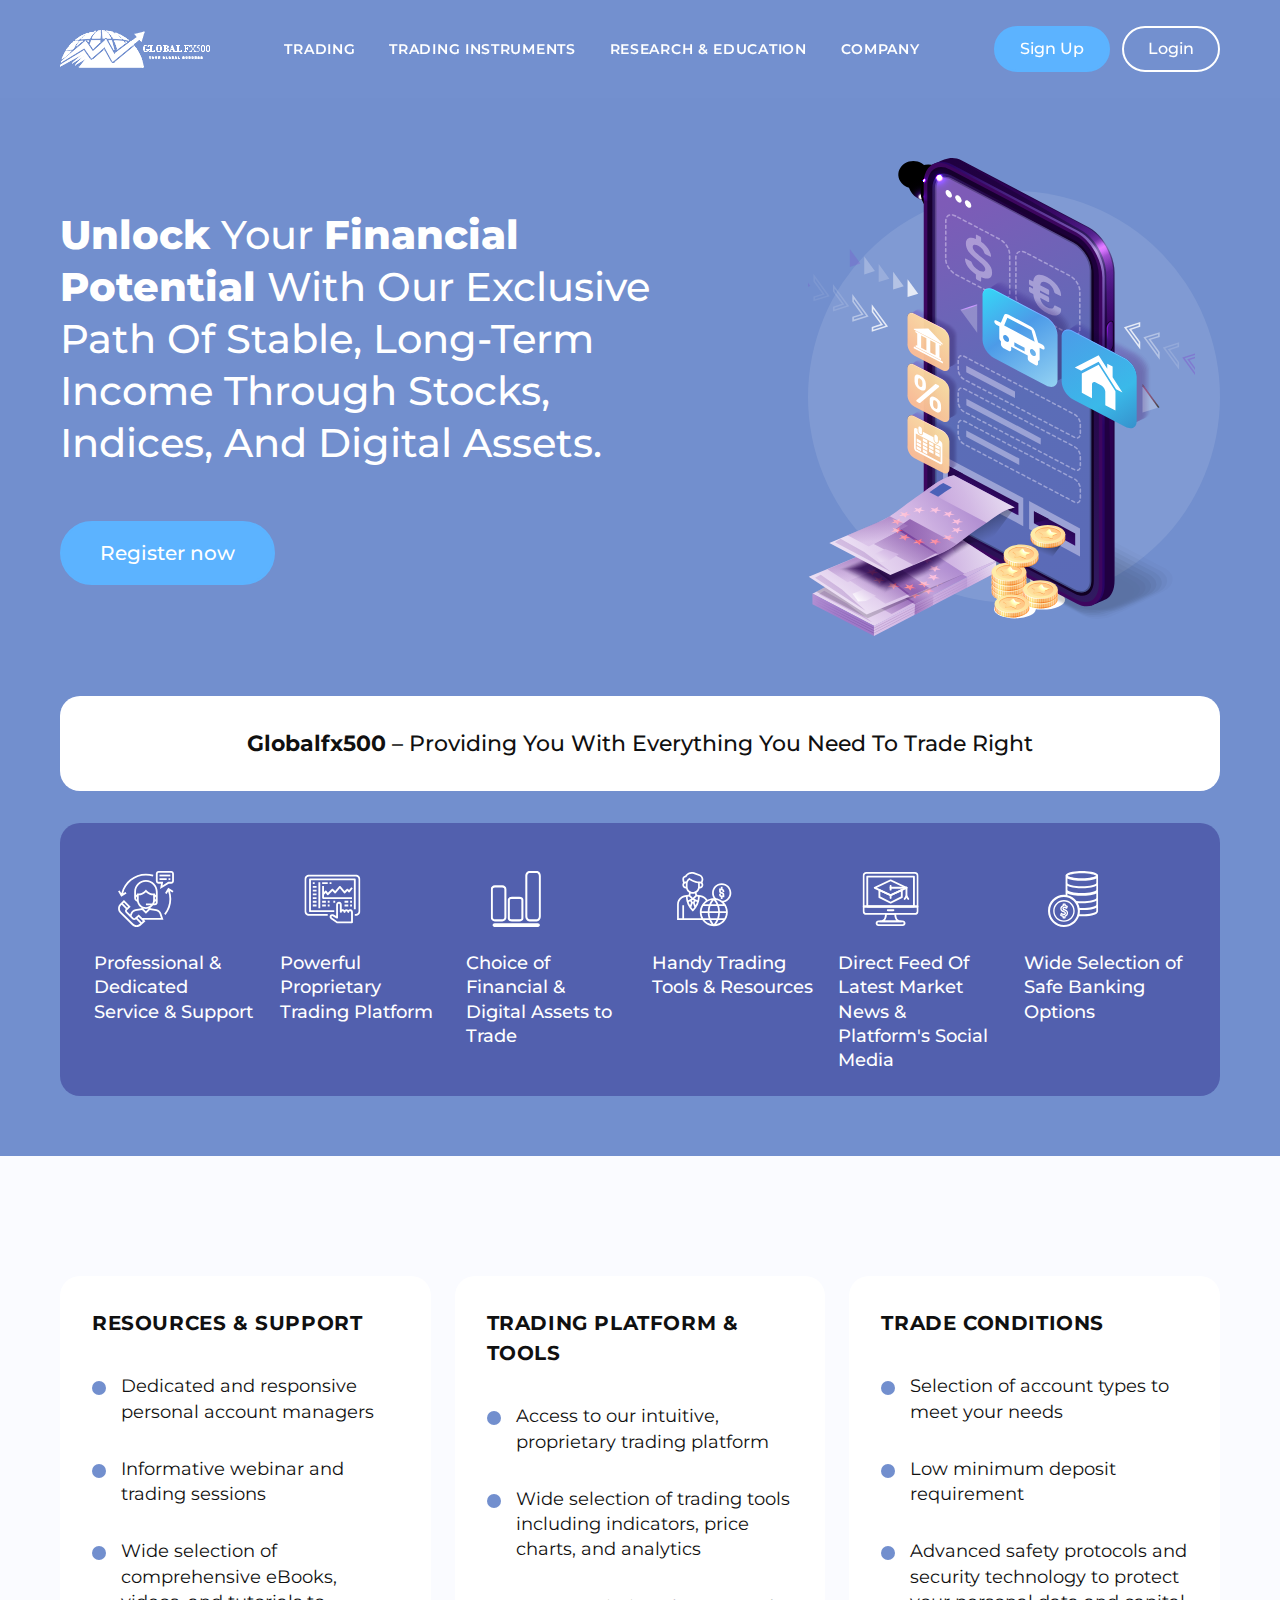
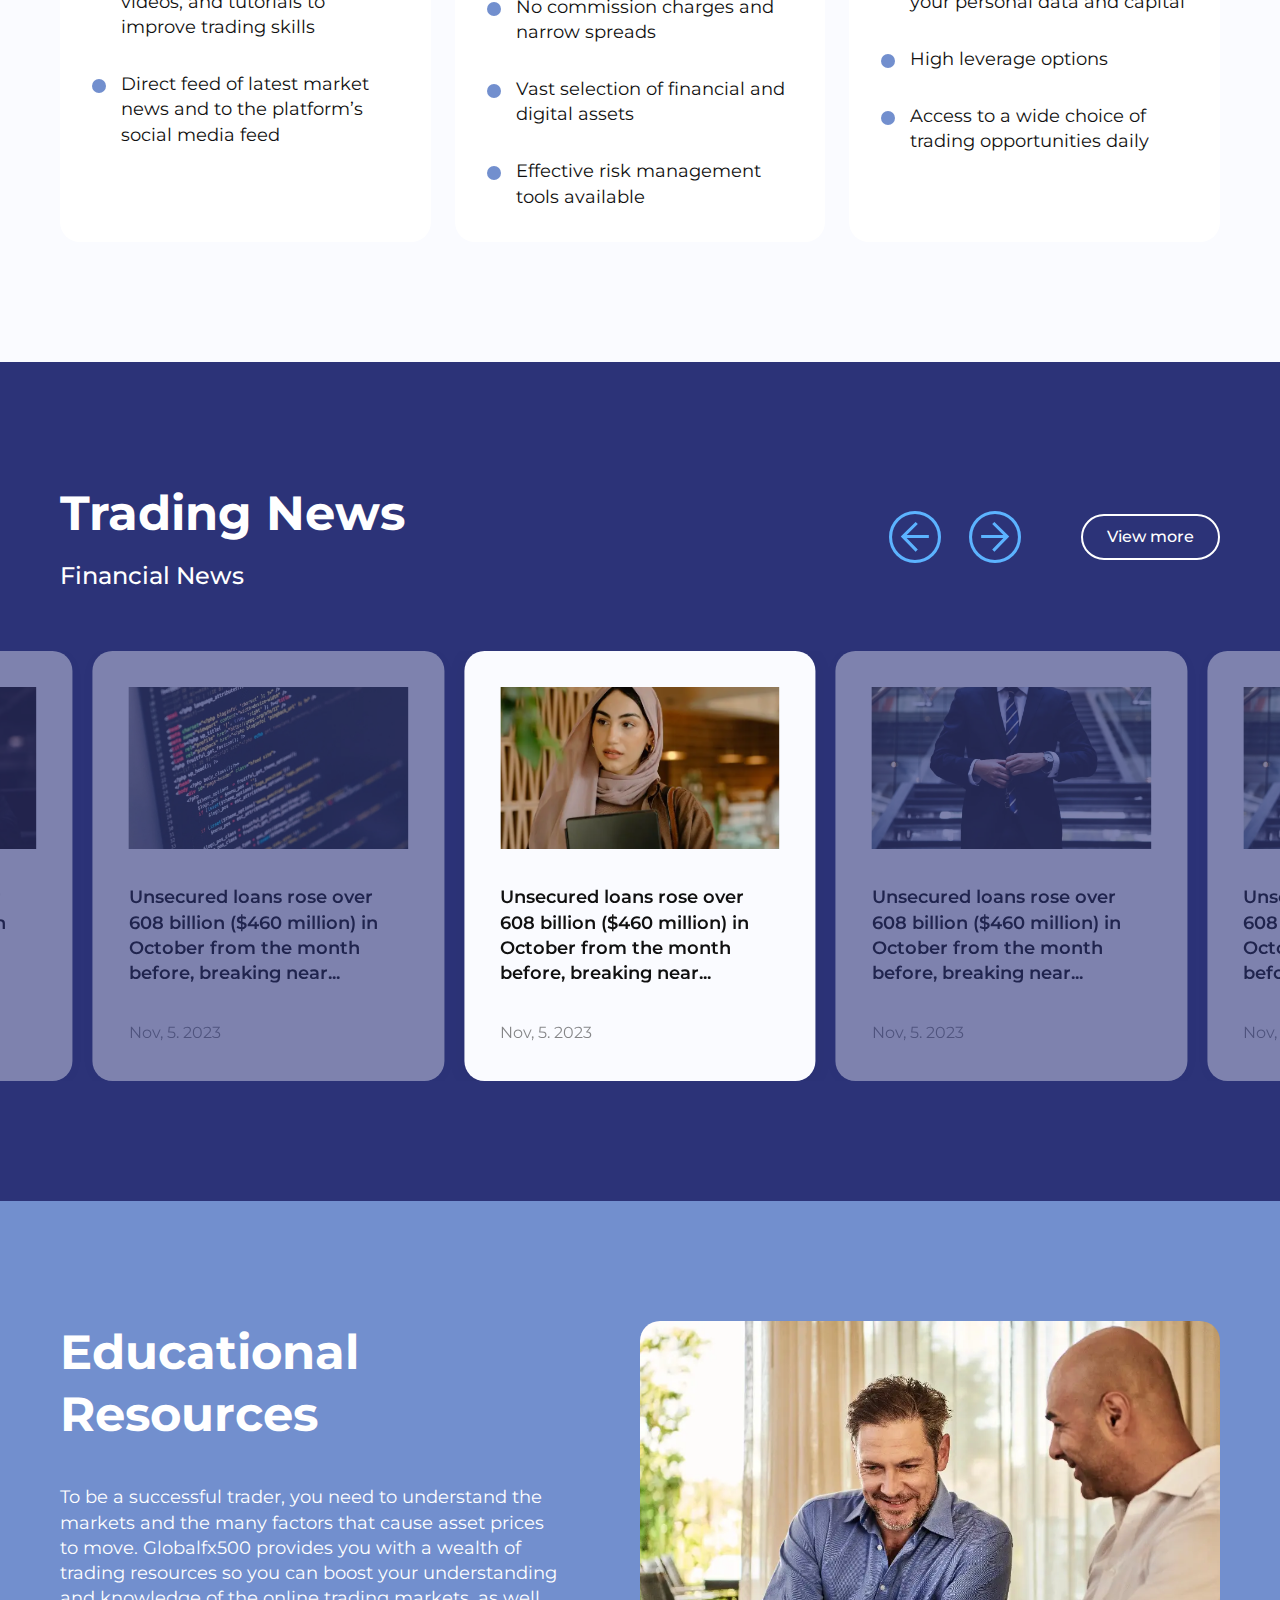
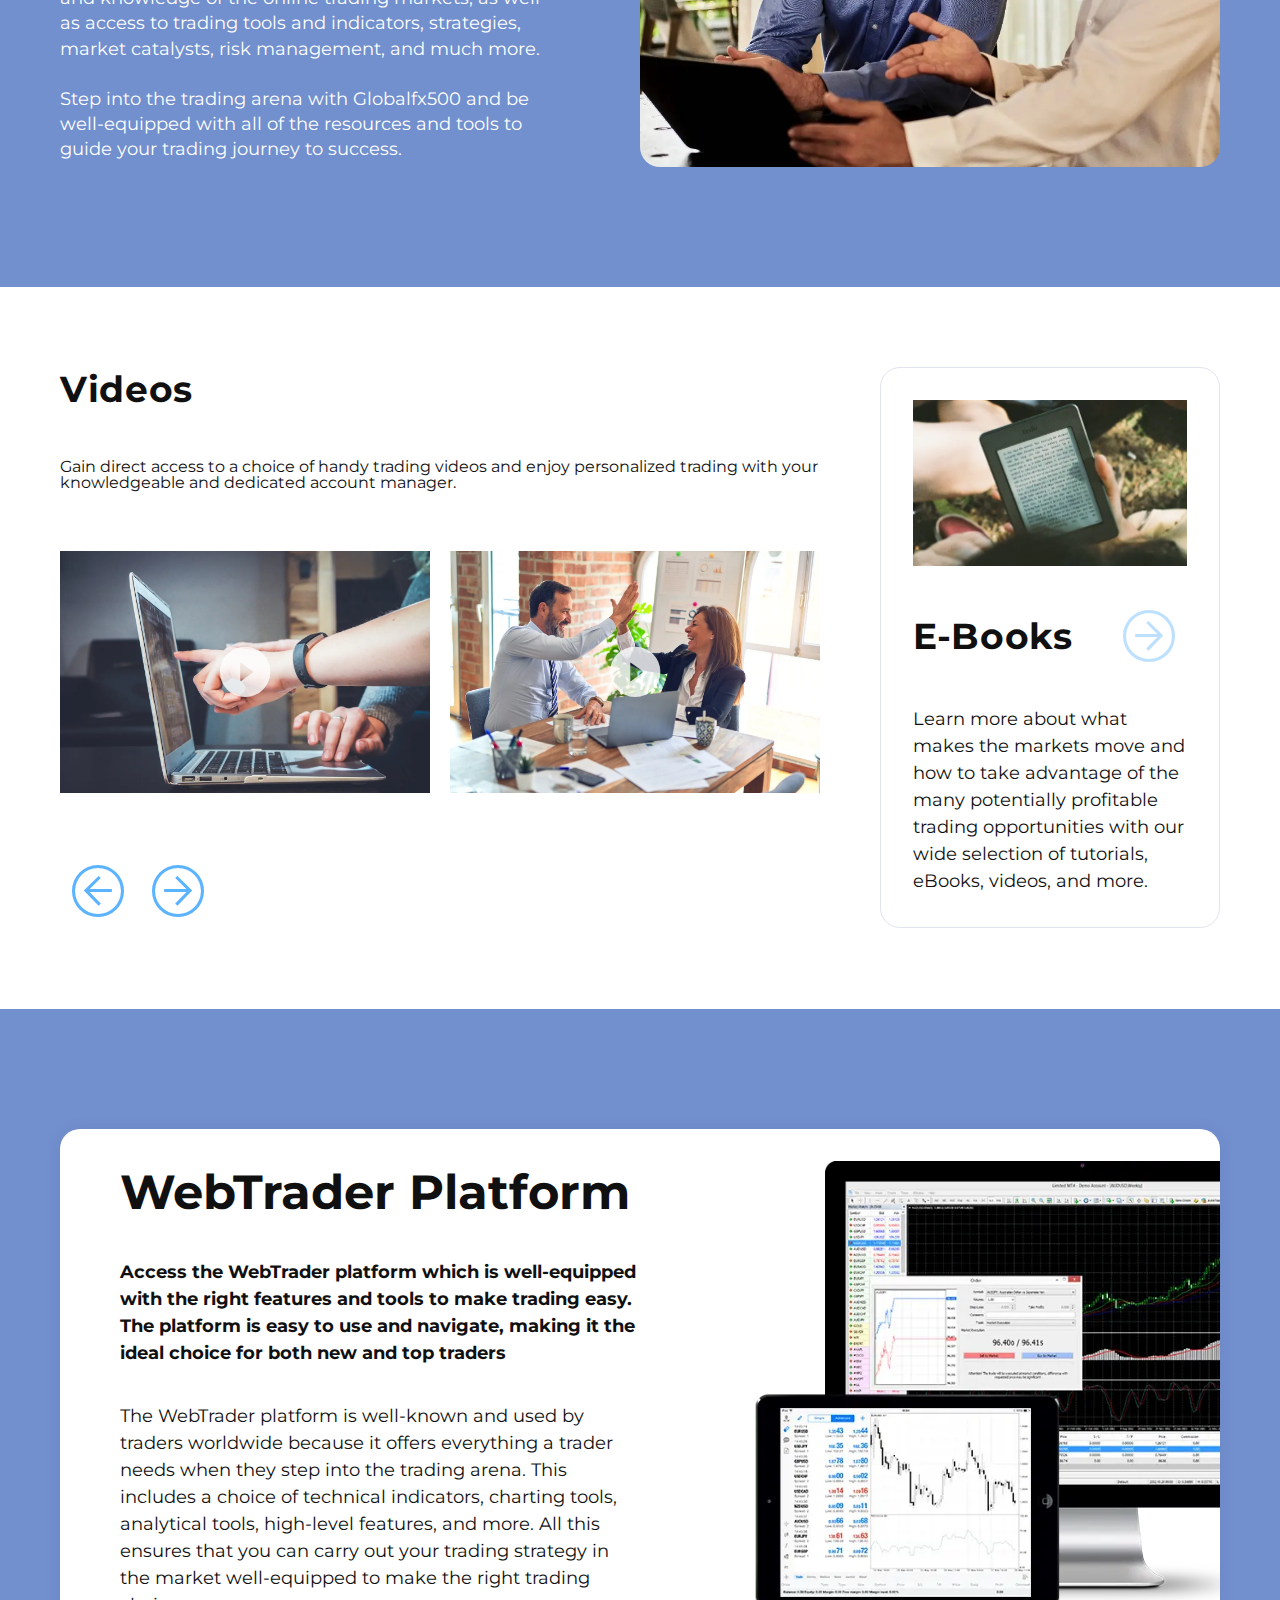
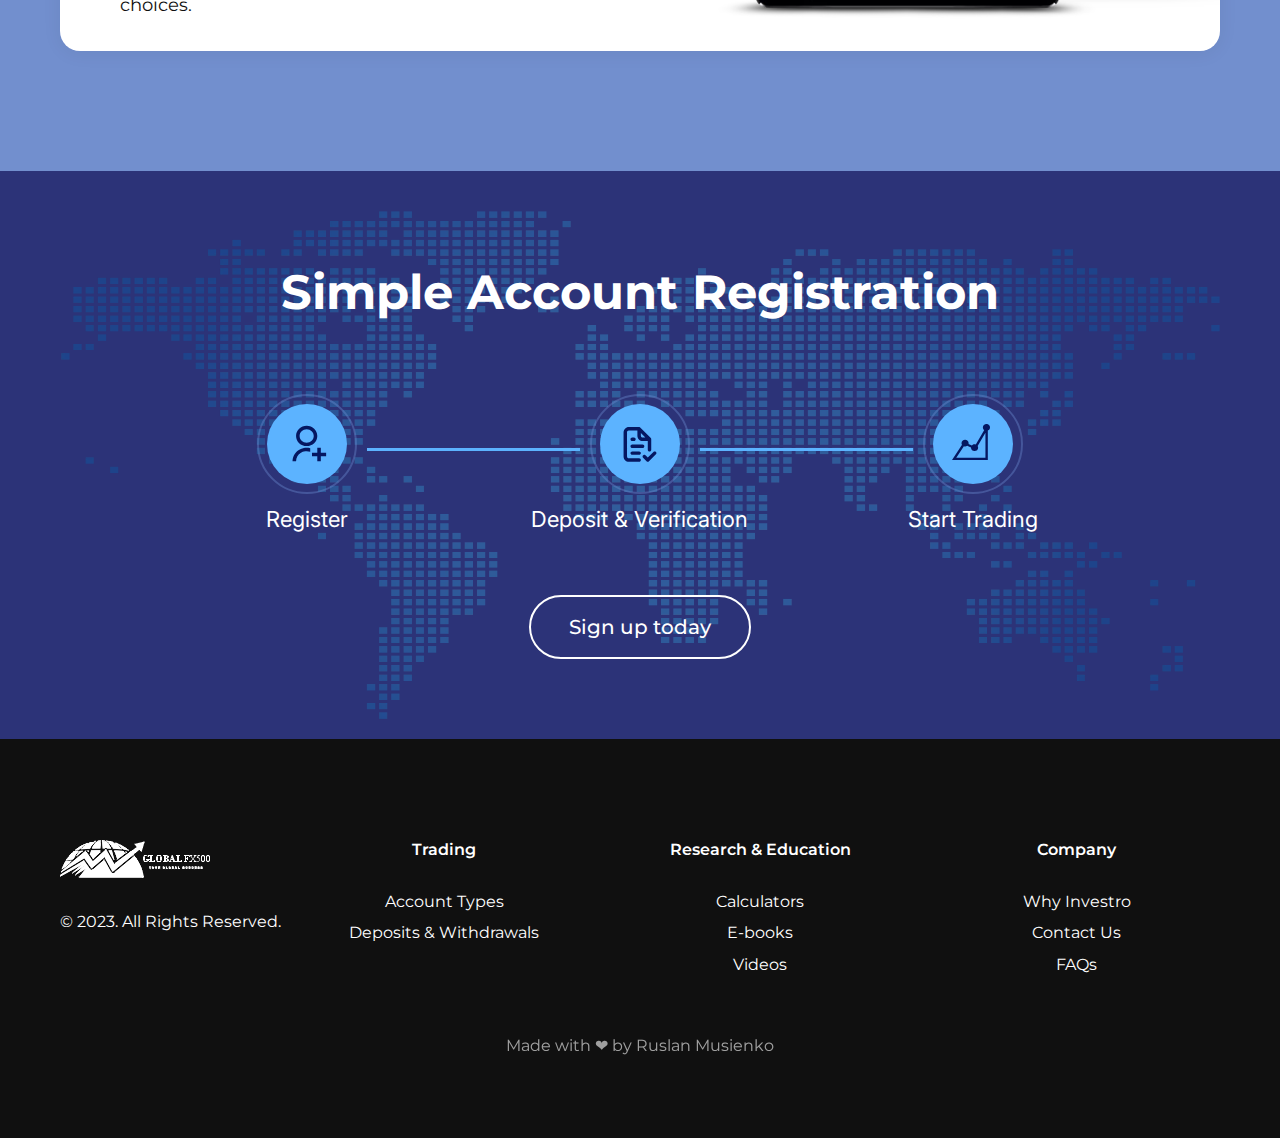
<file: global-fx-500/index.html>
<!doctype html>
<html lang="en">

<head>
	<title>Global FX-500</title>
	<meta charset="UTF-8" />
	<meta name="format-detection" content="telephone=no" />
	<style>
		body {
			opacity: 0;
		}
	</style>
	<link rel="stylesheet" href="css/style.min.css?_v=20231130114650" />
	<link rel="shortcut icon" href="favicon.ico" />
	<!-- <meta name="robots" content="noindex, nofollow"> -->
	<meta name="viewport" content="width=device-width, initial-scale=1.0" />
</head>

<body>
	<div class="wrapper">
		<header class="header">
			<div class="header__container">
				<a href="index.html" class="header__logo"><picture><source srcset="img/logo.webp" type="image/webp"><img src="img/logo.png" alt="Logo Image" /></picture></a>
				<div class="header__menu menu">
					<nav class="menu__body">
						<ul class="menu__list">
							<li class="menu__item"><a href="" class="menu__link">TRADING</a></li>
							<li class="menu__item">
								<a href="" class="menu__link">TRADING INSTRUMENTS</a>
							</li>
							<li class="menu__item">
								<a href="" class="menu__link">RESEARCH & EDUCATION</a>
							</li>
							<li class="menu__item"><a href="" class="menu__link">COMPANY</a></li>
						</ul>
					</nav>
					<button type="button" class="menu__icon icon-menu"><span></span></button>
				</div>
				<div data-da=".menu__body, 767.98" class="header__buttons buttons-header">
					<a href="#" class="buttons-header__button button button--blue">Sign Up</a>
					<a href="#" class="buttons-header__button button">Login</a>
				</div>
			</div>
		</header>

		<main class="page">
			<section class="hero">
				<div class="hero__container">
					<div class="hero__top top-hero">
						<div class="top-hero__content">
							<h1 class="top-hero__title">
								<span>Unlock</span> Your <span>Financial Potential</span> with
								Our Exclusive Path of Stable, Long-term Income through Stocks,
								Indices, and Digital Assets.
							</h1>
							<a href="" class="top-hero__button button button--blue button--big">Register now</a>
						</div>
						<div class="top-hero__image">
							<img loading="lazy" src="img/hero/hero.svg" alt="Phone Image" />
							<img loading="lazy" src="img/hero/ellipse.svg" alt="Ellipse Image" />
						</div>
					</div>
					<div class="hero__bottom bottom-hero">
						<div class="bottom-hero__slogan">
							<span>Globalfx500</span> – Providing You With Everything You
							Need To Trade Right
						</div>
						<div class="bottom-hero__items">
							<div class="bottom-hero__item item-bottom-hero">
								<div class="item-bottom-hero__icon">
									<img src="img/hero/icons/01.svg" alt="Icon" />
								</div>
								<div class="item-bottom-hero__text">
									Professional & Dedicated Service & Support
								</div>
							</div>
							<div class="bottom-hero__item item-bottom-hero">
								<div class="item-bottom-hero__icon">
									<img src="img/hero/icons/02.svg" alt="Icon" />
								</div>
								<div class="item-bottom-hero__text">
									Powerful Proprietary Trading Platform
								</div>
							</div>
							<div class="bottom-hero__item item-bottom-hero">
								<div class="item-bottom-hero__icon">
									<img src="img/hero/icons/03.svg" alt="Icon" />
								</div>
								<div class="item-bottom-hero__text">
									Choice of Financial & Digital Assets to Trade
								</div>
							</div>
							<div class="bottom-hero__item item-bottom-hero">
								<div class="item-bottom-hero__icon">
									<img src="img/hero/icons/04.svg" alt="Icon" />
								</div>
								<div class="item-bottom-hero__text">
									Handy Trading Tools & Resources
								</div>
							</div>
							<div class="bottom-hero__item item-bottom-hero">
								<div class="item-bottom-hero__icon">
									<img src="img/hero/icons/05.svg" alt="Icon" />
								</div>
								<div class="item-bottom-hero__text">
									Direct Feed Of Latest Market News & Platform's Social Media
								</div>
							</div>
							<div class="bottom-hero__item item-bottom-hero">
								<div class="item-bottom-hero__icon">
									<img src="img/hero/icons/06.svg" alt="Icon" />
								</div>
								<div class="item-bottom-hero__text">
									Wide Selection of Safe Banking Options
								</div>
							</div>
						</div>
					</div>
				</div>
			</section>
			<section class="lists">
				<div class="lists__container">
					<div class="lists__items">
						<div class="lists__item item-lists">
							<h3 class="item-lists__title">RESOURCES & SUPPORT</h3>
							<ul class="item-lists__list">
								<li class="item-lists__item">
									Dedicated and responsive personal account managers
								</li>
								<li class="item-lists__item">
									Informative webinar and trading sessions
								</li>
								<li class="item-lists__item">
									Wide selection of comprehensive eBooks, videos, and
									tutorials to improve trading skills
								</li>
								<li class="item-lists__item">
									Direct feed of latest market news and to the platform’s
									social media feed
								</li>
							</ul>
						</div>
						<div class="lists__item item-lists">
							<h3 class="item-lists__title">TRADING PLATFORM & TOOLS</h3>
							<ul class="item-lists__list">
								<li class="item-lists__item">
									Access to our intuitive, proprietary trading platform
								</li>
								<li class="item-lists__item">
									Wide selection of trading tools including indicators, price
									charts, and analytics
								</li>
								<li class="item-lists__item">
									No commission charges and narrow spreads
								</li>
								<li class="item-lists__item">
									Vast selection of financial and digital assets
								</li>
								<li class="item-lists__item">
									Effective risk management tools available
								</li>
							</ul>
						</div>
						<div class="lists__item item-lists">
							<h3 class="item-lists__title">TRADE CONDITIONS</h3>
							<ul class="item-lists__list">
								<li class="item-lists__item">
									Selection of account types to meet your needs
								</li>
								<li class="item-lists__item">
									Low minimum deposit requirement
								</li>
								<li class="item-lists__item">
									Advanced safety protocols and security technology to protect
									your personal data and capital
								</li>
								<li class="item-lists__item">High leverage options</li>
								<li class="item-lists__item">
									Access to a wide choice of trading opportunities daily
								</li>
							</ul>
						</div>
					</div>
				</div>
			</section>
			<section class="news">
				<div class="news__header header-news">
					<div class="header-news__container">
						<div class="header-news__left">
							<h2 class="header-news__title title">Trading News</h2>
							<div class="header-news__label">Financial News</div>
						</div>
						<div data-da=".news, 670, 2" class="header-news__right">
							<div class="header-news__navigation">
								<button class="header-news__arrow header-news__arrow--left arrow arrow-left _icon-ei_arrow-left" type="button"></button>
								<button class="header-news__arrow header-news__arrow--right arrow arrow-rigth _icon-ei_arrow-right" type="button"></button>
							</div>
							<a href="#" class="header-news__button button">View more</a>
						</div>
					</div>
				</div>
				<div class="news__slider swiper">
					<div class="news__wrapper swiper-wrapper">
						<div class="news__slide slide-news swiper-slide">
							<a href="#" class="slide-news__image">
								<picture><source srcset="img/news/01.webp" type="image/webp"><img src="img/news/01.jpg" alt="Image" /></picture>
							</a>
							<a href="#" class="slide-news__text">
								Unsecured loans rose over 608 billion ($460 million) in
								October from the month before, breaking near...
							</a>
							<div class="slide-news__date">Nov, 5. 2023</div>
						</div>
						<div class="news__slide slide-news swiper-slide">
							<a href="#" class="slide-news__image">
								<picture><source srcset="img/news/02.webp" type="image/webp"><img src="img/news/02.jpg" alt="Image" /></picture>
							</a>
							<a href="#" class="slide-news__text">
								Unsecured loans rose over 608 billion ($460 million) in
								October from the month before, breaking near...
							</a>
							<div class="slide-news__date">Nov, 5. 2023</div>
						</div>
						<div class="news__slide slide-news swiper-slide">
							<a href="#" class="slide-news__image">
								<picture><source srcset="img/news/03.webp" type="image/webp"><img src="img/news/03.jpg" alt="Image" /></picture>
							</a>
							<a href="#" class="slide-news__text">
								Unsecured loans rose over 608 billion ($460 million) in
								October from the month before, breaking near...
							</a>
							<div class="slide-news__date">Nov, 5. 2023</div>
						</div>
						<div class="news__slide slide-news swiper-slide">
							<a href="#" class="slide-news__image">
								<picture><source srcset="img/news/04.webp" type="image/webp"><img src="img/news/04.jpg" alt="Image" /></picture>
							</a>
							<a href="#" class="slide-news__text">
								Unsecured loans rose over 608 billion ($460 million) in
								October from the month before, breaking near...
							</a>
							<div class="slide-news__date">Nov, 5. 2023</div>
						</div>
						<div class="news__slide slide-news swiper-slide">
							<div class="slide-news__image">
								<picture><source srcset="img/news/04.webp" type="image/webp"><img src="img/news/04.jpg" alt="Image" /></picture>
							</div>
							<div class="slide-news__text">
								Unsecured loans rose over 608 billion ($460 million) in
								October from the month before, breaking near...
							</div>
							<div class="slide-news__date">Nov, 5. 2023</div>
						</div>
					</div>
				</div>
			</section>
			<section class="educational">
				<div class="educational__container">
					<div class="educational__content">
						<h2 class="educational__title title">Educational Resources</h2>
						<div class="educational__text">
							<p>
								To be a successful trader, you need to understand the markets
								and the many factors that cause asset prices to move.
								Globalfx500 provides you with a wealth of trading resources so
								you can boost your understanding and knowledge of the online
								trading markets, as well as access to trading tools and
								indicators, strategies, market catalysts, risk management, and
								much more.
							</p>
							<p>
								Step into the trading arena with Globalfx500 and be
								well-equipped with all of the resources and tools to guide
								your trading journey to success.
							</p>
						</div>
					</div>
					<div class="educational__image">
						<picture><source srcset="img/educational/01.webp" type="image/webp"><img src="img/educational/01.jpg" alt="Image Educational" /></picture>
					</div>
				</div>
			</section>
			<section class="videos">
				<div class="videos__container">
					<div class="videos__main main-videos">
						<h2 class="main-videos__title title title--small title--black">
							Videos
						</h2>
						<div class="main-videos__text">
							Gain direct access to a choice of handy trading videos and enjoy
							personalized trading with your knowledgeable and dedicated
							account manager.
						</div>
						<div class="main-videos__slider swiper">
							<div class="main-videos__wrapper swiper-wrapper">
								<div class="main-videos__slide swiper-slide">
									<picture><source srcset="img/videos/slider/01.webp" type="image/webp"><img src="img/videos/slider/01.jpg" alt="Video Icon" /></picture>
									<button class="_icon-play" type="button"></button>
								</div>
								<div class="main-videos__slide swiper-slide">
									<picture><source srcset="img/videos/slider/02.webp" type="image/webp"><img src="img/videos/slider/02.jpg" alt="Video Icon" /></picture>
									<button class="_icon-play" type="button"></button>
								</div>
								<div class="main-videos__slide swiper-slide">
									<picture><source srcset="img/videos/slider/01.webp" type="image/webp"><img src="img/videos/slider/01.jpg" alt="Video Icon" /></picture>
									<button class="_icon-play" type="button"></button>
								</div>
							</div>
							<div class="main-videos__navigation">
								<button class="main-videos__arrow main-videos__arrow--left arrow arrow-left _icon-ei_arrow-left" type="button"></button>
								<button class="main-videos__arrow main-videos__arrow--right arrow arrow-rigth _icon-ei_arrow-right" type="button"></button>
							</div>
						</div>
					</div>
					<div class="videos__aside aside-videos">
						<div class="aside-videos__image">
							<picture><source srcset="img/videos/book.webp" type="image/webp"><img src="img/videos/book.jpg" alt="E-book Image" /></picture>
						</div>
						<div class="aside-videos__links">
							<h3 class="aside-videos__title title title--small title--black">
								<a href="#">E-books</a>
							</h3>
							<a href="#" class="aside-videos__link _icon-ei_arrow-right"></a>
						</div>
						<div class="aside-videos__text">
							Learn more about what makes the markets move and how to take
							advantage of the many potentially profitable trading
							opportunities with our wide selection of tutorials, eBooks,
							videos, and more.
						</div>
					</div>
				</div>
			</section>
			<section class="webtrader">
				<div class="webtrader__container">
					<div class="webtrader__body">
						<div class="webtrader__content content-webtrader">
							<h2 class="content-webtrader__title title title--black">
								WebTrader Platform
							</h2>
							<div class="content-webtrader__text-bold">
								Access the WebTrader platform which is well-equipped with the
								right features and tools to make trading easy. The platform is
								easy to use and navigate, making it the ideal choice for both
								new and top traders
							</div>
							<div class="content-webtrader__text">
								The WebTrader platform is well-known and used by traders
								worldwide because it offers everything a trader needs when
								they step into the trading arena. This includes a choice of
								technical indicators, charting tools, analytical tools,
								high-level features, and more. All this ensures that you can
								carry out your trading strategy in the market well-equipped to
								make the right trading choices.
							</div>
						</div>
						<div class="webtrader__image">
							<picture><source srcset="img/webtrader/01.webp" type="image/webp"><img src="img/webtrader/01.png" alt="Image" /></picture>
						</div>
					</div>
				</div>
			</section>
			<section class="registration">
				<div class="registration__container">
					<div class="registration__body">
						<div class="registration__background">
							<picture><source srcset="img/registration/background.webp" type="image/webp"><img src="img/registration/background.png" alt="Background Image" /></picture>
						</div>
						<h2 class="registration__title title">
							Simple Account Registration
						</h2>
						<div class="registration__items">
							<div class="registration__item item-registration">
								<div class="item-registration__icon">
									<img src="img/registration/01.svg" alt="Icon" />
									<span></span>
								</div>
								<div class="item-registration__text">Register</div>
							</div>
							<div class="registration__item item-registration">
								<div class="item-registration__icon">
									<img src="img/registration/02.svg" alt="Icon" />
									<span></span>
								</div>
								<div class="item-registration__text">
									Deposit & Verification
								</div>
							</div>
							<div class="registration__item item-registration">
								<div class="item-registration__icon">
									<img src="img/registration/03.svg" alt="Icon" />
									<span></span>
								</div>
								<div class="item-registration__text">Start Trading</div>
							</div>
						</div>
						<a href="" class="registration__button button button--big">Sign up today</a>
					</div>
				</div>
			</section>
		</main>
		<footer class="footer">
			<div class="footer__container">
				<div class="footer__main main-footer">
					<div class="main-footer__left">
						<a href="" class="main-footer__logo"><picture><source srcset="img/logo.webp" type="image/webp"><img src="img/logo.png" alt="Logo Image" /></picture></a>
						<div class="main-footer__rights">© 2023. All Rights Reserved.</div>
					</div>
					<div class="main-footer__columns">
						<div class="main-footer__column column-footer">
							<h3 class="column-footer__title">Trading</h3>
							<ul class="column-footer__list">
								<li class="column-footer__item">
									<a href="" class="column-footer__link">Account Types</a>
								</li>
								<li class="column-footer__item">
									<a href="" class="column-footer__link">Deposits & Withdrawals</a>
								</li>
							</ul>
						</div>
						<div class="main-footer__column column-footer">
							<h3 class="column-footer__title">Research & Education</h3>
							<ul class="column-footer__list">
								<li class="column-footer__item">
									<a href="" class="column-footer__link">Calculators </a>
								</li>
								<li class="column-footer__item">
									<a href="" class="column-footer__link">E-books</a>
								</li>
								<li class="column-footer__item">
									<a href="" class="column-footer__link">Videos</a>
								</li>
							</ul>
						</div>
						<div class="main-footer__column column-footer">
							<h3 class="column-footer__title">Company</h3>
							<ul class="column-footer__list">
								<li class="column-footer__item">
									<a href="" class="column-footer__link">Why Investro</a>
								</li>
								<li class="column-footer__item">
									<a href="" class="column-footer__link">Contact Us</a>
								</li>
								<li class="column-footer__item">
									<a href="" class="column-footer__link">FAQs</a>
								</li>
							</ul>
						</div>
					</div>
				</div>
				<div class="footer__copy">
					Made with <spam>❤</spam> by
					<a target="_blank" href="https://www.ruslan-musienko.space/">Ruslan Musienko</a>
				</div>
			</div>
		</footer>

	</div>
	<script src="js/app.min.js?_v=20231130114650"></script>
</body>

</html>
</file>
<file: global-fx-500/css/style.min.css>
@charset "UTF-8";@import url(https://fonts.googleapis.com/css?family=Montserrat:regular,500,600,700,800,900&display=swap);@import url(https://fonts.googleapis.com/css?family=Raleway:regular,500,600,700&display=swap);@import url(https://fonts.googleapis.com/css?family=Inter:regular&display=swap);@import url(https://fonts.googleapis.com/css?family=Lato:regular,500,600,700&display=swap);@font-face{font-family:icons;font-display:swap;src:url(../fonts/icons.woff2) format("woff2"),url(../fonts/icons.woff) format("woff");font-weight:400;font-style:normal}[class*=_icon-]:before{font-family:icons;font-style:normal;font-weight:400;font-variant:normal;text-transform:none;line-height:1;-webkit-font-smoothing:antialiased;-moz-osx-font-smoothing:grayscale}[class*=_icon-]:before{display:block}._icon-play:before{content:"\e902";color:#fff}._icon-ei_arrow-left:before{content:"\e900"}._icon-ei_arrow-right:before{content:"\e901"}*{padding:0;margin:0;border:0}*,::after,::before{-webkit-box-sizing:border-box;box-sizing:border-box}::after,::before{display:inline-block}body,html{height:100%;min-width:320px}body{color:#101010;line-height:1;font-family:Montserrat;font-size:1rem;-ms-text-size-adjust:100%;-moz-text-size-adjust:100%;-webkit-text-size-adjust:100%;-webkit-font-smoothing:antialiased;-moz-osx-font-smoothing:grayscale}button,input,textarea{font-family:Montserrat;font-size:inherit;line-height:inherit}button{cursor:pointer;color:inherit;background-color:transparent}a{display:inline-block;color:inherit;text-decoration:none}ul li{list-style:none}img{vertical-align:top}h1,h2,h3,h4,h5,h6{font-weight:inherit;font-size:inherit}.lock body{overflow:hidden;-ms-touch-action:none;touch-action:none;-ms-scroll-chaining:none;overscroll-behavior:none}.loaded body{-webkit-transition:opacity .3s ease 0s;transition:opacity .3s ease 0s;opacity:1}.wrapper{min-height:100%;display:-webkit-box;display:-ms-flexbox;display:flex;-webkit-box-orient:vertical;-webkit-box-direction:normal;-ms-flex-direction:column;flex-direction:column;overflow:hidden}@supports (overflow:clip){.wrapper{overflow:clip}}.wrapper>main{-webkit-box-flex:1;-ms-flex:1 1 auto;flex:1 1 auto}.wrapper>*{min-width:0}[class*=__container]{max-width:74.375rem;margin:0 auto;padding:0 .9375rem}[class*=-ibg]{position:relative}[class*=-ibg] img{position:absolute;width:100%;height:100%;top:0;left:0;-o-object-fit:cover;object-fit:cover}[class*=-ibg-contain] img{-o-object-fit:contain;object-fit:contain}.button{display:-webkit-inline-box;display:-ms-inline-flexbox;display:inline-flex;-webkit-box-align:center;-ms-flex-align:center;align-items:center;-webkit-box-pack:center;-ms-flex-pack:center;justify-content:center;color:#fff;padding:.8125rem 1.5rem;border-radius:6.25rem;border:.125rem solid #fff;-webkit-transition:color .2s ease 0s,background-color .2s ease 0s;transition:color .2s ease 0s,background-color .2s ease 0s;font-weight:500;text-wrap:nowrap}.button--blue{border:.125rem solid #5cb3ff;background-color:#5cb3ff;color:#fff;-webkit-transition:color .2s ease 0s,background-color .2s ease 0s,border .2s ease 0s;transition:color .2s ease 0s,background-color .2s ease 0s,border .2s ease 0s}.button--big{padding:1.25rem 2.375rem;font-size:1.25rem}.title{font-weight:700;line-height:130%;text-transform:capitalize;color:#fff}.title--black{color:#101010}.title--small{line-height:normal;letter-spacing:.04375rem}.arrow{font-size:4.75rem;color:#5cb3ff;-webkit-transition:translate .3s ease 0s;transition:translate .3s ease 0s;-webkit-transition:opacity .3s ease 0s;transition:opacity .3s ease 0s}.arrow.swiper-button-disabled{opacity:.4}.header{background-color:rgba(115,144,207,.95);padding:1.5rem 0;position:fixed;top:0;left:0;width:100%;z-index:5;-webkit-transition:padding .2s ease 0s;transition:padding .2s ease 0s}.header._header-scroll{padding:.9375rem 0}.header__container{display:-webkit-box;display:-ms-flexbox;display:flex;-webkit-box-align:center;-ms-flex-align:center;align-items:center;-webkit-box-pack:justify;-ms-flex-pack:justify;justify-content:space-between;-webkit-column-gap:1.25rem;-moz-column-gap:1.25rem;column-gap:1.25rem}.header__logo{position:relative;z-index:10;-webkit-box-flex:0;-ms-flex:0 0 9.375rem;flex:0 0 9.375rem;width:9.375rem;height:3.125rem}.header__logo img{max-width:100%}.header__buttons{position:relative;z-index:6}.menu{display:-webkit-box;display:-ms-flexbox;display:flex}.menu__list{display:-webkit-box;display:-ms-flexbox;display:flex;-ms-flex-wrap:wrap;flex-wrap:wrap;-webkit-box-align:center;-ms-flex-align:center;align-items:center;-webkit-box-pack:center;-ms-flex-pack:center;justify-content:center;row-gap:.3125rem}.menu__link{font-weight:600;line-height:normal;letter-spacing:.04375rem;text-transform:uppercase;color:#fff;position:relative}.menu__link::before{content:"";position:absolute;bottom:-.1875rem;left:0;width:0;height:.125rem;background-color:#fff;-webkit-transition:all .3s ease 0s;transition:all .3s ease 0s}.buttons-header{display:-webkit-box;display:-ms-flexbox;display:flex;-webkit-box-align:center;-ms-flex-align:center;align-items:center;-webkit-box-pack:center;-ms-flex-pack:center;justify-content:center;-webkit-column-gap:.75rem;-moz-column-gap:.75rem;column-gap:.75rem}.icon-menu{display:none}.footer{background-color:#101010;color:#fff}.footer__copy{text-align:center;font-style:normal;font-weight:400;line-height:140.687%;opacity:.6}.main-footer{display:-webkit-box;display:-ms-flexbox;display:flex;-webkit-box-pack:justify;-ms-flex-pack:justify;justify-content:space-between;-webkit-column-gap:1.25rem;-moz-column-gap:1.25rem;column-gap:1.25rem}.main-footer__left{margin-top:-.3125rem;display:-webkit-box;display:-ms-flexbox;display:flex;-webkit-box-orient:vertical;-webkit-box-direction:normal;-ms-flex-direction:column;flex-direction:column}.main-footer__columns{-webkit-box-flex:1;-ms-flex:1 1 auto;flex:1 1 auto;display:-ms-grid;display:grid;-ms-grid-columns:(1fr)[3];grid-template-columns:repeat(3,1fr);-webkit-column-gap:1.875rem;-moz-column-gap:1.875rem;column-gap:1.875rem}.column-footer{display:-webkit-box;display:-ms-flexbox;display:flex;-webkit-box-orient:vertical;-webkit-box-direction:normal;-ms-flex-direction:column;flex-direction:column;-webkit-box-align:center;-ms-flex-align:center;align-items:center;text-align:center}.column-footer__title{text-wrap:nowrap;font-size:1rem;font-weight:600;line-height:135.687%}.column-footer__list{display:-webkit-box;display:-ms-flexbox;display:flex;-webkit-box-orient:vertical;-webkit-box-direction:normal;-ms-flex-direction:column;flex-direction:column;row-gap:.625rem}.column-footer__link{font-weight:400;line-height:135.687%;-webkit-transition:all .3s ease 0s;transition:all .3s ease 0s}.hero{background-color:#728fce}.top-hero{display:-webkit-box;display:-ms-flexbox;display:flex;-webkit-box-align:center;-ms-flex-align:center;align-items:center}.top-hero__title{-webkit-box-flex:1;-ms-flex:1 1 auto;flex:1 1 auto;color:#fff;text-align:center;font-weight:500;line-height:1.3;text-transform:capitalize}.top-hero__title span{font-weight:800}.top-hero__image{-webkit-box-flex:1;-ms-flex:1 1 35.5%;flex:1 1 35.5%;position:relative}.top-hero__image img:nth-child(2){position:absolute;top:0;left:0;width:100%;height:100%}.top-hero__image img:nth-child(1){max-width:100%;position:relative;z-index:2}.bottom-hero__slogan{padding:2.125rem .9375rem;border-radius:1.25rem;background-color:#fff;text-align:center;font-weight:500;line-height:normal}.bottom-hero__slogan span{font-weight:700}.bottom-hero__items{border-radius:1.25rem;background-color:rgba(61,65,153,.6);padding:1.5rem 2.125rem;display:-ms-grid;display:grid;grid-template-columns:repeat(auto-fit,minmax(9.875rem,1fr))}.item-bottom-hero{display:-webkit-box;display:-ms-flexbox;display:flex;-webkit-box-orient:vertical;-webkit-box-direction:normal;-ms-flex-direction:column;flex-direction:column}.item-bottom-hero__icon{padding:1.5rem}.item-bottom-hero__text{color:#fff;font-weight:500;line-height:135.687%}.lists{background-color:#fafbff}.lists__items{display:-ms-grid;display:grid;grid-template-columns:repeat(auto-fit,minmax(18.125rem,1fr))}.item-lists{border-radius:1.25rem;background:#fff}.item-lists__title{font-weight:700;line-height:150%;letter-spacing:.0375rem;text-transform:uppercase}.item-lists__list{display:-webkit-box;display:-ms-flexbox;display:flex;-webkit-box-orient:vertical;-webkit-box-direction:normal;-ms-flex-direction:column;flex-direction:column}.item-lists__item{font-weight:400;line-height:140.187%;position:relative;padding-left:1.8125rem}.item-lists__item::before{content:"";position:absolute;top:.4375rem;left:0;width:.875rem;height:.875rem;background-color:#728fce;border-radius:50%}.news{background-color:#2c3378}.news__slider:not(:last-child){margin-bottom:.625rem}.header-news__container{display:-webkit-box;display:-ms-flexbox;display:flex;-webkit-box-pack:justify;-ms-flex-pack:justify;justify-content:space-between}.header-news__left{display:-webkit-box;display:-ms-flexbox;display:flex;-webkit-box-orient:vertical;-webkit-box-direction:normal;-ms-flex-direction:column;flex-direction:column}.header-news__right{display:-webkit-box;display:-ms-flexbox;display:flex;-webkit-box-align:center;-ms-flex-align:center;align-items:center;-webkit-column-gap:3rem;-moz-column-gap:3rem;column-gap:3rem}.header-news__label{font-weight:500;line-height:130%;text-transform:capitalize;color:#fff}.slide-news{border-radius:1.25rem;background:#fafbff;-webkit-box-shadow:0 .125rem 1.25rem 0 rgba(0,0,0,.06);box-shadow:0 .125rem 1.25rem 0 rgba(0,0,0,.06);display:-webkit-box;display:-ms-flexbox;display:flex;-webkit-box-orient:vertical;-webkit-box-direction:normal;-ms-flex-direction:column;flex-direction:column;-webkit-transition:opacity .3s ease 0s;transition:opacity .3s ease 0s;opacity:.4}.slide-news.swiper-slide-active{opacity:1}.slide-news__image{position:relative;padding-bottom:58%;overflow:hidden}.slide-news__image img{position:absolute;top:0;left:0;width:100%;height:100%;-o-object-fit:cover;object-fit:cover;-webkit-transition:scale .3s ease 0s;transition:scale .3s ease 0s}.slide-news__text{font-weight:600;line-height:140%}.slide-news__date{font-style:normal;font-weight:400;line-height:140%;opacity:.5}.educational{background-color:#728fce}.educational__container{display:-webkit-box;display:-ms-flexbox;display:flex;-webkit-box-pack:justify;-ms-flex-pack:justify;justify-content:space-between}.educational__title{text-align:center}.educational__text{color:#fff;font-weight:400;line-height:140%;display:-webkit-box;display:-ms-flexbox;display:flex;-webkit-box-orient:vertical;-webkit-box-direction:normal;-ms-flex-direction:column;flex-direction:column}.educational__image{max-width:80%;border-radius:1.25rem;overflow:hidden;position:relative}.educational__image img{max-width:100%}.videos__main{-webkit-box-flex:1;-ms-flex:1 1 auto;flex:1 1 auto;min-width:0}.videos__aside{-webkit-box-flex:0;-ms-flex:0 0 21.25rem;flex:0 0 21.25rem;overflow:hidden;-ms-flex-item-align:start;align-self:flex-start}.main-videos__slide{aspect-ratio:1.53;position:relative;cursor:pointer}.main-videos__slide img{position:absolute;top:0;left:0;width:100%;height:100%;-o-object-fit:cover;object-fit:cover}.main-videos__slide button{position:absolute;z-index:2;top:50%;left:50%;-webkit-transform:translate(-50%,-50%);-ms-transform:translate(-50%,-50%);transform:translate(-50%,-50%);font-size:3.625rem;opacity:.8;-webkit-transition:opacity .3s ease 0s;transition:opacity .3s ease 0s}.aside-videos{display:-webkit-box;display:-ms-flexbox;display:flex;-webkit-box-orient:vertical;-webkit-box-direction:normal;-ms-flex-direction:column;flex-direction:column;border-radius:1.25rem;border:.0625rem solid #e2e4ed;background:#fff}.aside-videos__image{position:relative;padding-bottom:60.8%;overflow:hidden}.aside-videos__image img{position:absolute;top:0;left:0;width:100%;height:100%;-o-object-fit:cover;object-fit:cover}.aside-videos__links{display:-webkit-box;display:-ms-flexbox;display:flex;-webkit-box-align:center;-ms-flex-align:center;align-items:center;-webkit-box-pack:justify;-ms-flex-pack:justify;justify-content:space-between;-webkit-column-gap:1.25rem;-moz-column-gap:1.25rem;column-gap:1.25rem}.aside-videos__link{font-size:4.75rem;color:#5cb3ff;-webkit-transition:translate .3s ease 0s;transition:translate .3s ease 0s;-webkit-transition:opacity .3s ease 0s;transition:opacity .3s ease 0s;opacity:.4}.aside-videos__text{font-weight:400;line-height:150%}.webtrader{background-color:#728fce}.webtrader__body{border-radius:1.25rem;background-color:#fff;-webkit-box-shadow:0 .125rem 1.25rem 0 rgba(0,0,0,.06);box-shadow:0 .125rem 1.25rem 0 rgba(0,0,0,.06);display:-webkit-box;display:-ms-flexbox;display:flex;-webkit-box-pack:justify;-ms-flex-pack:justify;justify-content:space-between;overflow:hidden}.webtrader__content{-webkit-box-flex:1;-ms-flex:1 1 50%;flex:1 1 50%}.webtrader__image{-webkit-box-flex:1;-ms-flex:1 1 50%;flex:1 1 50%;position:relative}.webtrader__image img{position:absolute;top:0;left:15%;width:100%;height:100%;-o-object-fit:cover;object-fit:cover;-o-object-position:left;object-position:left}.content-webtrader__text-bold{font-weight:700;line-height:150%}.content-webtrader__text{font-weight:400;line-height:150%}.registration{background-color:#2c3378}.registration__body{position:relative;display:-webkit-box;display:-ms-flexbox;display:flex;-webkit-box-orient:vertical;-webkit-box-direction:normal;-ms-flex-direction:column;flex-direction:column;-webkit-box-align:center;-ms-flex-align:center;align-items:center}.registration__background{position:absolute;top:0;left:0;width:100%;height:100%}.registration__background img{position:absolute;top:0;left:0;width:100%;height:100%;opacity:.3}.registration__title{position:relative;z-index:2;text-align:center}.registration__items{width:100%;max-width:62.5rem;position:relative;z-index:2;display:-ms-grid;display:grid;-ms-grid-columns:(1fr)[3];grid-template-columns:repeat(3,1fr)}.registration__button{position:relative;z-index:2}.item-registration{display:-webkit-box;display:-ms-flexbox;display:flex;-webkit-box-orient:vertical;-webkit-box-direction:normal;-ms-flex-direction:column;flex-direction:column;-webkit-box-align:center;-ms-flex-align:center;align-items:center;row-gap:2.5rem;position:relative}.item-registration:nth-child(1)::before{display:none}.item-registration:nth-child(3)::after{display:none}.item-registration::before{content:"";position:absolute;top:1.5625rem;left:0;height:.1875rem;width:calc(50% - 3.75rem);background-color:#5cb3ff}.item-registration::after{content:"";position:absolute;top:1.5625rem;right:0;height:.1875rem;width:calc(50% - 3.75rem);background-color:#5cb3ff}.item-registration__icon{position:relative;display:-webkit-box;display:-ms-flexbox;display:flex;-webkit-box-align:center;-ms-flex-align:center;align-items:center;-webkit-box-pack:center;-ms-flex-pack:center;justify-content:center}.item-registration__icon span{position:absolute;top:50%;left:50%;width:5rem;height:5rem;-webkit-transform:translate(-50%,-50%);-ms-transform:translate(-50%,-50%);transform:translate(-50%,-50%);border-radius:50%;background-color:#5cb3ff}.item-registration__icon span::before{content:"";position:absolute;top:50%;left:50%;-webkit-transform:translate(-50%,-50%);-ms-transform:translate(-50%,-50%);transform:translate(-50%,-50%);border-radius:50%;width:calc(100% + 1.25rem);height:calc(100% + 1.25rem);background-color:transparent;border:.125rem solid #6c8cd0;opacity:.4}.item-registration__icon img{position:relative;z-index:2;width:2.625rem;height:2.625rem;display:-webkit-box;display:-ms-flexbox;display:flex;-webkit-box-align:center;-ms-flex-align:center;align-items:center}.item-registration__icon img img{max-width:100%}.item-registration__text{font-family:Inter;font-weight:400;line-height:135.687%;color:#fff}.swiper{overflow:hidden}.swiper-initialized{-ms-touch-action:pan-y;touch-action:pan-y}.swiper-wrapper{width:100%;height:100%;-webkit-box-sizing:content-box;box-sizing:content-box;display:-webkit-box;display:-ms-flexbox;display:flex;position:relative}.swiper-vertical .swiper-wrapper{-webkit-box-orient:vertical;-webkit-box-direction:normal;-ms-flex-direction:column;flex-direction:column}.swiper-autoheight .swiper-wrapper{-webkit-box-align:start;-ms-flex-align:start;align-items:flex-start}.swiper-initialized .swiper-slide{-ms-flex-negative:0;flex-shrink:0}.swiper-android .swiper-slide,.swiper-android .swiper-wrapper{-webkit-transform:translate3d(0,0,0);transform:translate3d(0,0,0)}.swiper-button-lock{display:none!important}@media (min-width:47.99875em){.top-hero__content{-webkit-box-flex:0;-ms-flex:0 0 64.5%;flex:0 0 64.5%;padding-right:3.75rem}.top-hero__title{text-align:start;max-width:37.8125rem}.videos__container{display:-webkit-box;display:-ms-flexbox;display:flex;-webkit-box-pack:justify;-ms-flex-pack:justify;justify-content:space-between}}@media (min-width:47.99875em) and (min-width:74.375em){.videos__container{gap:3.75rem}}@media (min-width:61.99875em){.educational__content{-webkit-box-flex:1;-ms-flex:1 1 50%;flex:1 1 50%;padding-right:1.25rem}.educational__title{text-align:start;max-width:31.25rem}.educational__text{max-width:31.25rem}.educational__image{aspect-ratio:1.3/1;-webkit-box-flex:0;-ms-flex:0 1 50%;flex:0 1 50%}.educational__image img{position:absolute;top:0;left:0;width:100%;height:100%;-o-object-fit:cover;object-fit:cover;-o-object-position:35%;object-position:35%}}@media (min-width:74.375em){.title{font-size:3rem}.title--small{font-size:2.25rem}.menu__list{-webkit-column-gap:2.125rem;-moz-column-gap:2.125rem;column-gap:2.125rem}.menu__link{font-size:.875rem}.footer{padding-top:6.25rem}.footer{padding-bottom:5rem}.footer__main{margin-bottom:3.75rem}.main-footer__left{row-gap:1.875rem}.column-footer__title{margin-bottom:1.875rem}.hero{padding-top:9.875rem}.hero{padding-bottom:3.75rem}.top-hero:not(:last-child){margin-bottom:3.75rem}.top-hero__title{font-size:2.5rem}.top-hero__title:not(:last-child){margin-bottom:3.25rem}.bottom-hero__slogan:not(:last-child){margin-bottom:2rem}.bottom-hero__slogan{font-size:1.375rem}.bottom-hero__items{gap:1.5rem}.item-bottom-hero__text{font-size:1.125rem}.lists{padding-top:7.5rem}.lists{padding-bottom:7.5rem}.lists__items{gap:1.5rem}.item-lists{padding:2rem}.item-lists__title{font-size:1.25rem}.item-lists__title:not(:last-child){margin-bottom:2.25rem}.item-lists__list{row-gap:2rem}.item-lists__item{font-size:1.125rem}.news{padding-top:7.5rem}.news{padding-bottom:7.5rem}.header-news__container{margin-bottom:3.75rem}.header-news__left{row-gap:1rem}.header-news__label{font-size:1.5rem}.slide-news{padding:2.25rem}.slide-news{gap:2.25rem}.slide-news__text{font-size:1.125rem}.educational{padding-top:7.5rem}.educational{padding-bottom:7.5rem}.educational__title:not(:last-child){margin-bottom:2.5rem}.educational__text{font-size:1.125rem}.educational__text{row-gap:1.5625rem}.videos{padding-top:5rem}.videos{padding-bottom:5rem}.main-videos__title:not(:last-child){margin-bottom:3rem}.main-videos__text:not(:last-child){margin-bottom:3.75rem}.main-videos__wrapper:not(:last-child){margin-bottom:3.75rem}.aside-videos{padding:2rem}.aside-videos{row-gap:2rem}.aside-videos__text{font-size:1.125rem}.webtrader{padding-top:7.5rem}.webtrader{padding-bottom:7.5rem}.webtrader__body{padding-top:2rem}.webtrader__body{padding-bottom:2rem}.webtrader__body{padding-left:3.75rem}.webtrader__body{padding-right:3.75rem}.content-webtrader__title:not(:last-child){margin-bottom:2.25rem}.content-webtrader__text-bold{font-size:1.125rem}.content-webtrader__text-bold:not(:last-child){margin-bottom:2.25rem}.content-webtrader__text{font-size:1.125rem}.registration{padding-top:2.5rem}.registration{padding-bottom:1.25rem}.registration__body{padding-top:3.125rem}.registration__body{padding-bottom:3.75rem}.registration__title:not(:last-child){margin-bottom:6.25rem}.registration__items:not(:last-child){margin-bottom:3.75rem}.item-registration__text{font-size:1.375rem}}@media (max-width:62em){.menu__list{-webkit-column-gap:1rem;-moz-column-gap:1rem;column-gap:1rem}}@media (max-width:20em){.title{font-size:1.75rem}.title--small{font-size:1.375rem}.menu__link{font-size:1.125rem}.footer{padding-top:2.5rem}.footer{padding-bottom:1.875rem}.footer__main{margin-bottom:1.875rem}.main-footer__left{row-gap:1.25rem}.column-footer__title{margin-bottom:.625rem}.hero{padding-top:6.875rem}.hero{padding-bottom:1.875rem}.top-hero:not(:last-child){margin-bottom:2.5rem}.top-hero__title{font-size:1.5rem}.top-hero__title:not(:last-child){margin-bottom:1.875rem}.bottom-hero__slogan:not(:last-child){margin-bottom:1.875rem}.bottom-hero__slogan{font-size:1.125rem}.bottom-hero__items{gap:.9375rem}.item-bottom-hero__text{font-size:1rem}.lists{padding-top:1.875rem}.lists{padding-bottom:1.875rem}.lists__items{gap:.9375rem}.item-lists{padding:.9375rem}.item-lists__title{font-size:1rem}.item-lists__title:not(:last-child){margin-bottom:1.875rem}.item-lists__list{row-gap:.9375rem}.item-lists__item{font-size:1rem}.news{padding-top:1.875rem}.news{padding-bottom:1.875rem}.header-news__container{margin-bottom:1.875rem}.header-news__left{row-gap:.625rem}.header-news__label{font-size:1.25rem}.slide-news{padding:1.125rem}.slide-news{gap:1.125rem}.slide-news__text{font-size:1rem}.educational{padding-top:1.875rem}.educational{padding-bottom:1.875rem}.educational__title:not(:last-child){margin-bottom:1.5625rem}.educational__text{font-size:1rem}.educational__text{row-gap:.9375rem}.videos{padding-top:1.875rem}.videos{padding-bottom:1.875rem}.main-videos__title:not(:last-child){margin-bottom:1.25rem}.main-videos__text:not(:last-child){margin-bottom:1.875rem}.main-videos__wrapper:not(:last-child){margin-bottom:.3125rem}.aside-videos{padding:1rem}.aside-videos{row-gap:1rem}.aside-videos__text{font-size:1rem}.webtrader{padding-top:1.875rem}.webtrader{padding-bottom:1.875rem}.webtrader__body{padding-top:1rem}.webtrader__body{padding-bottom:1rem}.webtrader__body{padding-left:.9375rem}.webtrader__body{padding-right:.9375rem}.content-webtrader__title:not(:last-child){margin-bottom:1.25rem}.content-webtrader__text-bold{font-size:1rem}.content-webtrader__text-bold:not(:last-child){margin-bottom:1.25rem}.content-webtrader__text{font-size:1rem}.registration{padding-top:.9375rem}.registration{padding-bottom:.625rem}.registration__body{padding-top:.9375rem}.registration__body{padding-bottom:.9375rem}.registration__title:not(:last-child){margin-bottom:3.75rem}.registration__items:not(:last-child){margin-bottom:1.875rem}.item-registration__text{font-size:1.125rem}}@media (max-width:74.375em){.webtrader__content{margin-right:-8%}}@media (max-width:61.99875em){.header{padding:.9375rem 0}.header__menu{-webkit-box-flex:0;-ms-flex:0 0 9.375rem;flex:0 0 9.375rem;-webkit-box-pack:end;-ms-flex-pack:end;justify-content:flex-end;-webkit-box-ordinal-group:4;-ms-flex-order:3;order:3}.header__buttons{-webkit-box-ordinal-group:3;-ms-flex-order:2;order:2}.menu__body{position:fixed;top:0;z-index:5;right:-100%;width:100%;height:100%;overflow:auto;background-color:#728fce;padding:7.5rem .9375rem 2.5rem .9375rem;-webkit-transition:all .45s ease 0s;transition:all .45s ease 0s}.menu__body::before{content:"";position:fixed;top:0;right:-100%;width:100%;height:5rem;background-color:#728fce;z-index:2;-webkit-transition:all .6s ease 0s;transition:all .6s ease 0s}.menu-open .menu__body{right:0}.menu-open .menu__body::before{right:0}.menu__list{-webkit-box-orient:vertical;-webkit-box-direction:normal;-ms-flex-direction:column;flex-direction:column;-webkit-box-align:end;-ms-flex-align:end;align-items:flex-end}.buttons-header{-webkit-box-pack:end;-ms-flex-pack:end;justify-content:flex-end}.icon-menu{display:block;position:relative;width:1.875rem;height:1.125rem;-webkit-box-flex:0;-ms-flex:0 0 1.875rem;flex:0 0 1.875rem;z-index:5}.icon-menu span,.icon-menu::after,.icon-menu::before{content:"";-webkit-transition:all .3s ease 0s;transition:all .3s ease 0s;right:0;position:absolute;width:100%;height:.1875rem;background-color:#fff}.icon-menu::before{top:0}.icon-menu::after{bottom:0}.icon-menu span{top:calc(50% - .0625rem)}.menu-open .icon-menu span{width:0}.menu-open .icon-menu::before{top:calc(50% - .09375rem);-webkit-transform:rotate(-45deg);-ms-transform:rotate(-45deg);transform:rotate(-45deg)}.menu-open .icon-menu::after{bottom:calc(50% - .09375rem);-webkit-transform:rotate(45deg);-ms-transform:rotate(45deg);transform:rotate(45deg)}.educational__container{-webkit-box-orient:vertical;-webkit-box-direction:normal;-ms-flex-direction:column;flex-direction:column;-webkit-box-align:center;-ms-flex-align:center;align-items:center;row-gap:1.25rem}.webtrader__body{-webkit-box-orient:vertical;-webkit-box-direction:normal;-ms-flex-direction:column;flex-direction:column;row-gap:1.25rem}.webtrader__content{margin-right:0}.webtrader__image{aspect-ratio:1.42/1}.webtrader__image img{left:-2.5%;-o-object-position:center;object-position:center}.content-webtrader__title{text-align:center}}@media (max-width:61.99875em) and (max-width:20em){.menu__list{row-gap:2.5rem}.menu__list{margin-bottom:3.75rem}}@media (max-width:61.99875em) and (any-hover:none){.icon-menu{cursor:default}}@media (max-width:47.99875em){.header__menu{-webkit-box-flex:0;-ms-flex:0 0 1.875rem;flex:0 0 1.875rem}.main-footer{-webkit-box-orient:vertical;-webkit-box-direction:normal;-ms-flex-direction:column;flex-direction:column;-webkit-box-align:center;-ms-flex-align:center;align-items:center;row-gap:2.5rem}.main-footer__left{-webkit-box-align:center;-ms-flex-align:center;align-items:center}.hero{padding-top:6.875rem}.top-hero{-webkit-box-orient:vertical;-webkit-box-direction:reverse;-ms-flex-direction:column-reverse;flex-direction:column-reverse;min-height:calc(100svh - 110px)}.top-hero__content{display:-webkit-box;display:-ms-flexbox;display:flex;-webkit-box-orient:vertical;-webkit-box-direction:normal;-ms-flex-direction:column;flex-direction:column;-webkit-box-align:center;-ms-flex-align:center;align-items:center;-webkit-box-flex:1;-ms-flex:1 1 auto;flex:1 1 auto;padding-bottom:2.5rem}.top-hero__image{max-width:17.5rem;-webkit-box-flex:0;-ms-flex:0 0 auto;flex:0 0 auto;margin-bottom:3.125rem}.videos__main:not(:last-child){margin-bottom:1.875rem}.main-videos__title{text-align:center}.main-videos__navigation{text-align:center}}@media (max-width:41.875em){.header-news__container{-webkit-box-orient:vertical;-webkit-box-direction:normal;-ms-flex-direction:column;flex-direction:column;-webkit-box-align:center;-ms-flex-align:center;align-items:center;text-align:center;row-gap:1.25rem}.header-news__right{-webkit-box-orient:vertical;-webkit-box-direction:normal;-ms-flex-direction:column;flex-direction:column;row-gap:1.25rem}.header-news__navigation{text-align:center}}@media (max-width:40.625em){.registration__background img{-o-object-fit:cover;object-fit:cover;-o-object-position:15%;object-position:15%}.registration__items{-ms-grid-columns:(1fr)[1];grid-template-columns:repeat(1,1fr);row-gap:3.75rem}.item-registration::before{display:none}.item-registration::after{display:none}}@media (max-width:39.25em){.item-lists__title{text-align:center}}@media (max-width:31.5625em){.main-footer__columns{-ms-grid-columns:(1fr)[1];grid-template-columns:repeat(1,1fr);row-gap:2.5rem}}@media (max-width:29.99875em){.button--big{padding:.9375rem 1.5rem}.top-hero__image{max-width:13.75rem;margin-bottom:2.5rem}.educational__image{max-width:100%}}@media (max-width:26.5625em){.arrow{font-size:3.625rem}.aside-videos__link{font-size:3.625rem}.webtrader__body{margin:0 -.9375rem}}@media (max-width:26.875em){.item-bottom-hero{-webkit-box-align:center;-ms-flex-align:center;align-items:center;text-align:center}.item-bottom-hero__icon{padding:1rem}}@media (min-width:20em) and (max-width:74.375em){@supports (font-size:clamp(1.75rem ,1.2902298851rem + 2.2988505747vw ,3rem)){.title{font-size:clamp(1.75rem ,1.2902298851rem + 2.2988505747vw ,3rem)}}@supports not (font-size:clamp(1.75rem ,1.2902298851rem + 2.2988505747vw ,3rem)){.title{font-size:calc(1.75rem + 1.25 * (100vw - 20rem)/ 54.375)}}@supports (font-size:clamp(1.375rem ,1.0531609195rem + 1.6091954023vw ,2.25rem)){.title--small{font-size:clamp(1.375rem ,1.0531609195rem + 1.6091954023vw ,2.25rem)}}@supports not (font-size:clamp(1.375rem ,1.0531609195rem + 1.6091954023vw ,2.25rem)){.title--small{font-size:calc(1.375rem + .875 * (100vw - 20rem)/ 54.375)}}@supports (padding-top:clamp(2.5rem ,1.1206896552rem + 6.8965517241vw ,6.25rem)){.footer{padding-top:clamp(2.5rem ,1.1206896552rem + 6.8965517241vw ,6.25rem)}}@supports not (padding-top:clamp(2.5rem ,1.1206896552rem + 6.8965517241vw ,6.25rem)){.footer{padding-top:calc(2.5rem + 3.75 * (100vw - 20rem)/ 54.375)}}@supports (padding-bottom:clamp(1.875rem ,0.7255747126rem + 5.7471264368vw ,5rem)){.footer{padding-bottom:clamp(1.875rem ,.7255747126rem + 5.7471264368vw ,5rem)}}@supports not (padding-bottom:clamp(1.875rem ,0.7255747126rem + 5.7471264368vw ,5rem)){.footer{padding-bottom:calc(1.875rem + 3.125 * (100vw - 20rem)/ 54.375)}}@supports (margin-bottom:clamp(1.875rem ,1.1853448276rem + 3.4482758621vw ,3.75rem)){.footer__main{margin-bottom:clamp(1.875rem ,1.1853448276rem + 3.4482758621vw ,3.75rem)}}@supports not (margin-bottom:clamp(1.875rem ,1.1853448276rem + 3.4482758621vw ,3.75rem)){.footer__main{margin-bottom:calc(1.875rem + 1.875 * (100vw - 20rem)/ 54.375)}}@supports (row-gap:clamp(1.25rem ,1.0201149425rem + 1.1494252874vw ,1.875rem)){.main-footer__left{row-gap:clamp(1.25rem ,1.0201149425rem + 1.1494252874vw ,1.875rem)}}@supports not (row-gap:clamp(1.25rem ,1.0201149425rem + 1.1494252874vw ,1.875rem)){.main-footer__left{row-gap:calc(1.25rem + .625 * (100vw - 20rem)/ 54.375)}}@supports (margin-bottom:clamp(0.625rem ,0.1652298851rem + 2.2988505747vw ,1.875rem)){.column-footer__title{margin-bottom:clamp(.625rem ,.1652298851rem + 2.2988505747vw ,1.875rem)}}@supports not (margin-bottom:clamp(0.625rem ,0.1652298851rem + 2.2988505747vw ,1.875rem)){.column-footer__title{margin-bottom:calc(.625rem + 1.25 * (100vw - 20rem)/ 54.375)}}@supports (padding-top:clamp(6.875rem ,5.7715517241rem + 5.5172413793vw ,9.875rem)){.hero{padding-top:clamp(6.875rem ,5.7715517241rem + 5.5172413793vw ,9.875rem)}}@supports not (padding-top:clamp(6.875rem ,5.7715517241rem + 5.5172413793vw ,9.875rem)){.hero{padding-top:calc(6.875rem + 3 * (100vw - 20rem)/ 54.375)}}@supports (padding-bottom:clamp(1.875rem ,1.1853448276rem + 3.4482758621vw ,3.75rem)){.hero{padding-bottom:clamp(1.875rem ,1.1853448276rem + 3.4482758621vw ,3.75rem)}}@supports not (padding-bottom:clamp(1.875rem ,1.1853448276rem + 3.4482758621vw ,3.75rem)){.hero{padding-bottom:calc(1.875rem + 1.875 * (100vw - 20rem)/ 54.375)}}@supports (margin-bottom:clamp(2.5rem ,2.0402298851rem + 2.2988505747vw ,3.75rem)){.top-hero:not(:last-child){margin-bottom:clamp(2.5rem ,2.0402298851rem + 2.2988505747vw ,3.75rem)}}@supports not (margin-bottom:clamp(2.5rem ,2.0402298851rem + 2.2988505747vw ,3.75rem)){.top-hero:not(:last-child){margin-bottom:calc(2.5rem + 1.25 * (100vw - 20rem)/ 54.375)}}@supports (font-size:clamp(1.5rem ,1.132183908rem + 1.8390804598vw ,2.5rem)){.top-hero__title{font-size:clamp(1.5rem ,1.132183908rem + 1.8390804598vw ,2.5rem)}}@supports not (font-size:clamp(1.5rem ,1.132183908rem + 1.8390804598vw ,2.5rem)){.top-hero__title{font-size:calc(1.5rem + 1 * (100vw - 20rem)/ 54.375)}}@supports (margin-bottom:clamp(1.875rem ,1.3692528736rem + 2.5287356322vw ,3.25rem)){.top-hero__title:not(:last-child){margin-bottom:clamp(1.875rem ,1.3692528736rem + 2.5287356322vw ,3.25rem)}}@supports not (margin-bottom:clamp(1.875rem ,1.3692528736rem + 2.5287356322vw ,3.25rem)){.top-hero__title:not(:last-child){margin-bottom:calc(1.875rem + 1.375 * (100vw - 20rem)/ 54.375)}}@supports (margin-bottom:clamp(1.875rem ,1.8290229885rem + 0.2298850575vw ,2rem)){.bottom-hero__slogan:not(:last-child){margin-bottom:clamp(1.875rem ,1.8290229885rem + .2298850575vw ,2rem)}}@supports not (margin-bottom:clamp(1.875rem ,1.8290229885rem + 0.2298850575vw ,2rem)){.bottom-hero__slogan:not(:last-child){margin-bottom:calc(1.875rem + .125 * (100vw - 20rem)/ 54.375)}}@supports (font-size:clamp(1.125rem ,1.033045977rem + 0.4597701149vw ,1.375rem)){.bottom-hero__slogan{font-size:clamp(1.125rem ,1.033045977rem + .4597701149vw ,1.375rem)}}@supports not (font-size:clamp(1.125rem ,1.033045977rem + 0.4597701149vw ,1.375rem)){.bottom-hero__slogan{font-size:calc(1.125rem + .25 * (100vw - 20rem)/ 54.375)}}@supports (gap:clamp(0.9375rem ,0.7306034483rem + 1.0344827586vw ,1.5rem)){.bottom-hero__items{gap:clamp(.9375rem ,.7306034483rem + 1.0344827586vw ,1.5rem)}}@supports not (gap:clamp(0.9375rem ,0.7306034483rem + 1.0344827586vw ,1.5rem)){.bottom-hero__items{gap:calc(.9375rem + .5625 * (100vw - 20rem)/ 54.375)}}@supports (font-size:clamp(1rem ,0.9540229885rem + 0.2298850575vw ,1.125rem)){.item-bottom-hero__text{font-size:clamp(1rem ,.9540229885rem + .2298850575vw ,1.125rem)}}@supports not (font-size:clamp(1rem ,0.9540229885rem + 0.2298850575vw ,1.125rem)){.item-bottom-hero__text{font-size:calc(1rem + .125 * (100vw - 20rem)/ 54.375)}}@supports (padding-top:clamp(1.875rem ,-0.1939655172rem + 10.3448275862vw ,7.5rem)){.lists{padding-top:clamp(1.875rem ,-.1939655172rem + 10.3448275862vw ,7.5rem)}}@supports not (padding-top:clamp(1.875rem ,-0.1939655172rem + 10.3448275862vw ,7.5rem)){.lists{padding-top:calc(1.875rem + 5.625 * (100vw - 20rem)/ 54.375)}}@supports (padding-bottom:clamp(1.875rem ,-0.1939655172rem + 10.3448275862vw ,7.5rem)){.lists{padding-bottom:clamp(1.875rem ,-.1939655172rem + 10.3448275862vw ,7.5rem)}}@supports not (padding-bottom:clamp(1.875rem ,-0.1939655172rem + 10.3448275862vw ,7.5rem)){.lists{padding-bottom:calc(1.875rem + 5.625 * (100vw - 20rem)/ 54.375)}}@supports (gap:clamp(0.9375rem ,0.7306034483rem + 1.0344827586vw ,1.5rem)){.lists__items{gap:clamp(.9375rem ,.7306034483rem + 1.0344827586vw ,1.5rem)}}@supports not (gap:clamp(0.9375rem ,0.7306034483rem + 1.0344827586vw ,1.5rem)){.lists__items{gap:calc(.9375rem + .5625 * (100vw - 20rem)/ 54.375)}}@supports (padding:clamp(0.9375rem ,0.5466954023rem + 1.9540229885vw ,2rem)){.item-lists{padding:clamp(.9375rem ,.5466954023rem + 1.9540229885vw ,2rem)}}@supports not (padding:clamp(0.9375rem ,0.5466954023rem + 1.9540229885vw ,2rem)){.item-lists{padding:calc(.9375rem + 1.0625 * (100vw - 20rem)/ 54.375)}}@supports (font-size:clamp(1rem ,0.908045977rem + 0.4597701149vw ,1.25rem)){.item-lists__title{font-size:clamp(1rem ,.908045977rem + .4597701149vw ,1.25rem)}}@supports not (font-size:clamp(1rem ,0.908045977rem + 0.4597701149vw ,1.25rem)){.item-lists__title{font-size:calc(1rem + .25 * (100vw - 20rem)/ 54.375)}}@supports (margin-bottom:clamp(1.875rem ,1.7370689655rem + 0.6896551724vw ,2.25rem)){.item-lists__title:not(:last-child){margin-bottom:clamp(1.875rem ,1.7370689655rem + .6896551724vw ,2.25rem)}}@supports not (margin-bottom:clamp(1.875rem ,1.7370689655rem + 0.6896551724vw ,2.25rem)){.item-lists__title:not(:last-child){margin-bottom:calc(1.875rem + .375 * (100vw - 20rem)/ 54.375)}}@supports (row-gap:clamp(0.9375rem ,0.5466954023rem + 1.9540229885vw ,2rem)){.item-lists__list{row-gap:clamp(.9375rem ,.5466954023rem + 1.9540229885vw ,2rem)}}@supports not (row-gap:clamp(0.9375rem ,0.5466954023rem + 1.9540229885vw ,2rem)){.item-lists__list{row-gap:calc(.9375rem + 1.0625 * (100vw - 20rem)/ 54.375)}}@supports (font-size:clamp(1rem ,0.9540229885rem + 0.2298850575vw ,1.125rem)){.item-lists__item{font-size:clamp(1rem ,.9540229885rem + .2298850575vw ,1.125rem)}}@supports not (font-size:clamp(1rem ,0.9540229885rem + 0.2298850575vw ,1.125rem)){.item-lists__item{font-size:calc(1rem + .125 * (100vw - 20rem)/ 54.375)}}@supports (padding-top:clamp(1.875rem ,-0.1939655172rem + 10.3448275862vw ,7.5rem)){.news{padding-top:clamp(1.875rem ,-.1939655172rem + 10.3448275862vw ,7.5rem)}}@supports not (padding-top:clamp(1.875rem ,-0.1939655172rem + 10.3448275862vw ,7.5rem)){.news{padding-top:calc(1.875rem + 5.625 * (100vw - 20rem)/ 54.375)}}@supports (padding-bottom:clamp(1.875rem ,-0.1939655172rem + 10.3448275862vw ,7.5rem)){.news{padding-bottom:clamp(1.875rem ,-.1939655172rem + 10.3448275862vw ,7.5rem)}}@supports not (padding-bottom:clamp(1.875rem ,-0.1939655172rem + 10.3448275862vw ,7.5rem)){.news{padding-bottom:calc(1.875rem + 5.625 * (100vw - 20rem)/ 54.375)}}@supports (margin-bottom:clamp(1.875rem ,1.1853448276rem + 3.4482758621vw ,3.75rem)){.header-news__container{margin-bottom:clamp(1.875rem ,1.1853448276rem + 3.4482758621vw ,3.75rem)}}@supports not (margin-bottom:clamp(1.875rem ,1.1853448276rem + 3.4482758621vw ,3.75rem)){.header-news__container{margin-bottom:calc(1.875rem + 1.875 * (100vw - 20rem)/ 54.375)}}@supports (row-gap:clamp(0.625rem ,0.4870689655rem + 0.6896551724vw ,1rem)){.header-news__left{row-gap:clamp(.625rem ,.4870689655rem + .6896551724vw ,1rem)}}@supports not (row-gap:clamp(0.625rem ,0.4870689655rem + 0.6896551724vw ,1rem)){.header-news__left{row-gap:calc(.625rem + .375 * (100vw - 20rem)/ 54.375)}}@supports (font-size:clamp(1.25rem ,1.158045977rem + 0.4597701149vw ,1.5rem)){.header-news__label{font-size:clamp(1.25rem ,1.158045977rem + .4597701149vw ,1.5rem)}}@supports not (font-size:clamp(1.25rem ,1.158045977rem + 0.4597701149vw ,1.5rem)){.header-news__label{font-size:calc(1.25rem + .25 * (100vw - 20rem)/ 54.375)}}@supports (padding:clamp(1.125rem ,0.7112068966rem + 2.0689655172vw ,2.25rem)){.slide-news{padding:clamp(1.125rem ,.7112068966rem + 2.0689655172vw ,2.25rem)}}@supports not (padding:clamp(1.125rem ,0.7112068966rem + 2.0689655172vw ,2.25rem)){.slide-news{padding:calc(1.125rem + 1.125 * (100vw - 20rem)/ 54.375)}}@supports (gap:clamp(1.125rem ,0.7112068966rem + 2.0689655172vw ,2.25rem)){.slide-news{gap:clamp(1.125rem ,.7112068966rem + 2.0689655172vw ,2.25rem)}}@supports not (gap:clamp(1.125rem ,0.7112068966rem + 2.0689655172vw ,2.25rem)){.slide-news{gap:calc(1.125rem + 1.125 * (100vw - 20rem)/ 54.375)}}@supports (font-size:clamp(1rem ,0.9540229885rem + 0.2298850575vw ,1.125rem)){.slide-news__text{font-size:clamp(1rem ,.9540229885rem + .2298850575vw ,1.125rem)}}@supports not (font-size:clamp(1rem ,0.9540229885rem + 0.2298850575vw ,1.125rem)){.slide-news__text{font-size:calc(1rem + .125 * (100vw - 20rem)/ 54.375)}}@supports (padding-top:clamp(1.875rem ,-0.1939655172rem + 10.3448275862vw ,7.5rem)){.educational{padding-top:clamp(1.875rem ,-.1939655172rem + 10.3448275862vw ,7.5rem)}}@supports not (padding-top:clamp(1.875rem ,-0.1939655172rem + 10.3448275862vw ,7.5rem)){.educational{padding-top:calc(1.875rem + 5.625 * (100vw - 20rem)/ 54.375)}}@supports (padding-bottom:clamp(1.875rem ,-0.1939655172rem + 10.3448275862vw ,7.5rem)){.educational{padding-bottom:clamp(1.875rem ,-.1939655172rem + 10.3448275862vw ,7.5rem)}}@supports not (padding-bottom:clamp(1.875rem ,-0.1939655172rem + 10.3448275862vw ,7.5rem)){.educational{padding-bottom:calc(1.875rem + 5.625 * (100vw - 20rem)/ 54.375)}}@supports (margin-bottom:clamp(1.5625rem ,1.2176724138rem + 1.724137931vw ,2.5rem)){.educational__title:not(:last-child){margin-bottom:clamp(1.5625rem ,1.2176724138rem + 1.724137931vw ,2.5rem)}}@supports not (margin-bottom:clamp(1.5625rem ,1.2176724138rem + 1.724137931vw ,2.5rem)){.educational__title:not(:last-child){margin-bottom:calc(1.5625rem + .9375 * (100vw - 20rem)/ 54.375)}}@supports (font-size:clamp(1rem ,0.9540229885rem + 0.2298850575vw ,1.125rem)){.educational__text{font-size:clamp(1rem ,.9540229885rem + .2298850575vw ,1.125rem)}}@supports not (font-size:clamp(1rem ,0.9540229885rem + 0.2298850575vw ,1.125rem)){.educational__text{font-size:calc(1rem + .125 * (100vw - 20rem)/ 54.375)}}@supports (row-gap:clamp(0.9375rem ,0.7076149425rem + 1.1494252874vw ,1.5625rem)){.educational__text{row-gap:clamp(.9375rem ,.7076149425rem + 1.1494252874vw ,1.5625rem)}}@supports not (row-gap:clamp(0.9375rem ,0.7076149425rem + 1.1494252874vw ,1.5625rem)){.educational__text{row-gap:calc(.9375rem + .625 * (100vw - 20rem)/ 54.375)}}@supports (padding-top:clamp(1.875rem ,0.7255747126rem + 5.7471264368vw ,5rem)){.videos{padding-top:clamp(1.875rem ,.7255747126rem + 5.7471264368vw ,5rem)}}@supports not (padding-top:clamp(1.875rem ,0.7255747126rem + 5.7471264368vw ,5rem)){.videos{padding-top:calc(1.875rem + 3.125 * (100vw - 20rem)/ 54.375)}}@supports (padding-bottom:clamp(1.875rem ,0.7255747126rem + 5.7471264368vw ,5rem)){.videos{padding-bottom:clamp(1.875rem ,.7255747126rem + 5.7471264368vw ,5rem)}}@supports not (padding-bottom:clamp(1.875rem ,0.7255747126rem + 5.7471264368vw ,5rem)){.videos{padding-bottom:calc(1.875rem + 3.125 * (100vw - 20rem)/ 54.375)}}@supports (margin-bottom:clamp(1.25rem ,0.6063218391rem + 3.2183908046vw ,3rem)){.main-videos__title:not(:last-child){margin-bottom:clamp(1.25rem ,.6063218391rem + 3.2183908046vw ,3rem)}}@supports not (margin-bottom:clamp(1.25rem ,0.6063218391rem + 3.2183908046vw ,3rem)){.main-videos__title:not(:last-child){margin-bottom:calc(1.25rem + 1.75 * (100vw - 20rem)/ 54.375)}}@supports (margin-bottom:clamp(1.875rem ,1.1853448276rem + 3.4482758621vw ,3.75rem)){.main-videos__text:not(:last-child){margin-bottom:clamp(1.875rem ,1.1853448276rem + 3.4482758621vw ,3.75rem)}}@supports not (margin-bottom:clamp(1.875rem ,1.1853448276rem + 3.4482758621vw ,3.75rem)){.main-videos__text:not(:last-child){margin-bottom:calc(1.875rem + 1.875 * (100vw - 20rem)/ 54.375)}}@supports (margin-bottom:clamp(0.3125rem ,-0.9518678161rem + 6.3218390805vw ,3.75rem)){.main-videos__wrapper:not(:last-child){margin-bottom:clamp(.3125rem ,-.9518678161rem + 6.3218390805vw ,3.75rem)}}@supports not (margin-bottom:clamp(0.3125rem ,-0.9518678161rem + 6.3218390805vw ,3.75rem)){.main-videos__wrapper:not(:last-child){margin-bottom:calc(.3125rem + 3.4375 * (100vw - 20rem)/ 54.375)}}@supports (padding:clamp(1rem ,0.632183908rem + 1.8390804598vw ,2rem)){.aside-videos{padding:clamp(1rem ,.632183908rem + 1.8390804598vw ,2rem)}}@supports not (padding:clamp(1rem ,0.632183908rem + 1.8390804598vw ,2rem)){.aside-videos{padding:calc(1rem + 1 * (100vw - 20rem)/ 54.375)}}@supports (row-gap:clamp(1rem ,0.632183908rem + 1.8390804598vw ,2rem)){.aside-videos{row-gap:clamp(1rem ,.632183908rem + 1.8390804598vw ,2rem)}}@supports not (row-gap:clamp(1rem ,0.632183908rem + 1.8390804598vw ,2rem)){.aside-videos{row-gap:calc(1rem + 1 * (100vw - 20rem)/ 54.375)}}@supports (font-size:clamp(1rem ,0.9540229885rem + 0.2298850575vw ,1.125rem)){.aside-videos__text{font-size:clamp(1rem ,.9540229885rem + .2298850575vw ,1.125rem)}}@supports not (font-size:clamp(1rem ,0.9540229885rem + 0.2298850575vw ,1.125rem)){.aside-videos__text{font-size:calc(1rem + .125 * (100vw - 20rem)/ 54.375)}}@supports (padding-top:clamp(1.875rem ,-0.1939655172rem + 10.3448275862vw ,7.5rem)){.webtrader{padding-top:clamp(1.875rem ,-.1939655172rem + 10.3448275862vw ,7.5rem)}}@supports not (padding-top:clamp(1.875rem ,-0.1939655172rem + 10.3448275862vw ,7.5rem)){.webtrader{padding-top:calc(1.875rem + 5.625 * (100vw - 20rem)/ 54.375)}}@supports (padding-bottom:clamp(1.875rem ,-0.1939655172rem + 10.3448275862vw ,7.5rem)){.webtrader{padding-bottom:clamp(1.875rem ,-.1939655172rem + 10.3448275862vw ,7.5rem)}}@supports not (padding-bottom:clamp(1.875rem ,-0.1939655172rem + 10.3448275862vw ,7.5rem)){.webtrader{padding-bottom:calc(1.875rem + 5.625 * (100vw - 20rem)/ 54.375)}}@supports (padding-top:clamp(1rem ,0.632183908rem + 1.8390804598vw ,2rem)){.webtrader__body{padding-top:clamp(1rem ,.632183908rem + 1.8390804598vw ,2rem)}}@supports not (padding-top:clamp(1rem ,0.632183908rem + 1.8390804598vw ,2rem)){.webtrader__body{padding-top:calc(1rem + 1 * (100vw - 20rem)/ 54.375)}}@supports (padding-bottom:clamp(1rem ,0.632183908rem + 1.8390804598vw ,2rem)){.webtrader__body{padding-bottom:clamp(1rem ,.632183908rem + 1.8390804598vw ,2rem)}}@supports not (padding-bottom:clamp(1rem ,0.632183908rem + 1.8390804598vw ,2rem)){.webtrader__body{padding-bottom:calc(1rem + 1 * (100vw - 20rem)/ 54.375)}}@supports (padding-left:clamp(0.9375rem ,-0.0969827586rem + 5.1724137931vw ,3.75rem)){.webtrader__body{padding-left:clamp(.9375rem ,-.0969827586rem + 5.1724137931vw ,3.75rem)}}@supports not (padding-left:clamp(0.9375rem ,-0.0969827586rem + 5.1724137931vw ,3.75rem)){.webtrader__body{padding-left:calc(.9375rem + 2.8125 * (100vw - 20rem)/ 54.375)}}@supports (padding-right:clamp(0.9375rem ,-0.0969827586rem + 5.1724137931vw ,3.75rem)){.webtrader__body{padding-right:clamp(.9375rem ,-.0969827586rem + 5.1724137931vw ,3.75rem)}}@supports not (padding-right:clamp(0.9375rem ,-0.0969827586rem + 5.1724137931vw ,3.75rem)){.webtrader__body{padding-right:calc(.9375rem + 2.8125 * (100vw - 20rem)/ 54.375)}}@supports (margin-bottom:clamp(1.25rem ,0.882183908rem + 1.8390804598vw ,2.25rem)){.content-webtrader__title:not(:last-child){margin-bottom:clamp(1.25rem ,.882183908rem + 1.8390804598vw ,2.25rem)}}@supports not (margin-bottom:clamp(1.25rem ,0.882183908rem + 1.8390804598vw ,2.25rem)){.content-webtrader__title:not(:last-child){margin-bottom:calc(1.25rem + 1 * (100vw - 20rem)/ 54.375)}}@supports (font-size:clamp(1rem ,0.9540229885rem + 0.2298850575vw ,1.125rem)){.content-webtrader__text-bold{font-size:clamp(1rem ,.9540229885rem + .2298850575vw ,1.125rem)}}@supports not (font-size:clamp(1rem ,0.9540229885rem + 0.2298850575vw ,1.125rem)){.content-webtrader__text-bold{font-size:calc(1rem + .125 * (100vw - 20rem)/ 54.375)}}@supports (margin-bottom:clamp(1.25rem ,0.882183908rem + 1.8390804598vw ,2.25rem)){.content-webtrader__text-bold:not(:last-child){margin-bottom:clamp(1.25rem ,.882183908rem + 1.8390804598vw ,2.25rem)}}@supports not (margin-bottom:clamp(1.25rem ,0.882183908rem + 1.8390804598vw ,2.25rem)){.content-webtrader__text-bold:not(:last-child){margin-bottom:calc(1.25rem + 1 * (100vw - 20rem)/ 54.375)}}@supports (font-size:clamp(1rem ,0.9540229885rem + 0.2298850575vw ,1.125rem)){.content-webtrader__text{font-size:clamp(1rem ,.9540229885rem + .2298850575vw ,1.125rem)}}@supports not (font-size:clamp(1rem ,0.9540229885rem + 0.2298850575vw ,1.125rem)){.content-webtrader__text{font-size:calc(1rem + .125 * (100vw - 20rem)/ 54.375)}}@supports (padding-top:clamp(0.9375rem ,0.3627873563rem + 2.8735632184vw ,2.5rem)){.registration{padding-top:clamp(.9375rem ,.3627873563rem + 2.8735632184vw ,2.5rem)}}@supports not (padding-top:clamp(0.9375rem ,0.3627873563rem + 2.8735632184vw ,2.5rem)){.registration{padding-top:calc(.9375rem + 1.5625 * (100vw - 20rem)/ 54.375)}}@supports (padding-bottom:clamp(0.625rem ,0.3951149425rem + 1.1494252874vw ,1.25rem)){.registration{padding-bottom:clamp(.625rem ,.3951149425rem + 1.1494252874vw ,1.25rem)}}@supports not (padding-bottom:clamp(0.625rem ,0.3951149425rem + 1.1494252874vw ,1.25rem)){.registration{padding-bottom:calc(.625rem + .625 * (100vw - 20rem)/ 54.375)}}@supports (padding-top:clamp(0.9375rem ,0.1329022989rem + 4.0229885057vw ,3.125rem)){.registration__body{padding-top:clamp(.9375rem ,.1329022989rem + 4.0229885057vw ,3.125rem)}}@supports not (padding-top:clamp(0.9375rem ,0.1329022989rem + 4.0229885057vw ,3.125rem)){.registration__body{padding-top:calc(.9375rem + 2.1875 * (100vw - 20rem)/ 54.375)}}@supports (padding-bottom:clamp(0.9375rem ,-0.0969827586rem + 5.1724137931vw ,3.75rem)){.registration__body{padding-bottom:clamp(.9375rem ,-.0969827586rem + 5.1724137931vw ,3.75rem)}}@supports not (padding-bottom:clamp(0.9375rem ,-0.0969827586rem + 5.1724137931vw ,3.75rem)){.registration__body{padding-bottom:calc(.9375rem + 2.8125 * (100vw - 20rem)/ 54.375)}}@supports (margin-bottom:clamp(3.75rem ,2.8304597701rem + 4.5977011494vw ,6.25rem)){.registration__title:not(:last-child){margin-bottom:clamp(3.75rem ,2.8304597701rem + 4.5977011494vw ,6.25rem)}}@supports not (margin-bottom:clamp(3.75rem ,2.8304597701rem + 4.5977011494vw ,6.25rem)){.registration__title:not(:last-child){margin-bottom:calc(3.75rem + 2.5 * (100vw - 20rem)/ 54.375)}}@supports (margin-bottom:clamp(1.875rem ,1.1853448276rem + 3.4482758621vw ,3.75rem)){.registration__items:not(:last-child){margin-bottom:clamp(1.875rem ,1.1853448276rem + 3.4482758621vw ,3.75rem)}}@supports not (margin-bottom:clamp(1.875rem ,1.1853448276rem + 3.4482758621vw ,3.75rem)){.registration__items:not(:last-child){margin-bottom:calc(1.875rem + 1.875 * (100vw - 20rem)/ 54.375)}}@supports (font-size:clamp(1.125rem ,1.033045977rem + 0.4597701149vw ,1.375rem)){.item-registration__text{font-size:clamp(1.125rem ,1.033045977rem + .4597701149vw ,1.375rem)}}@supports not (font-size:clamp(1.125rem ,1.033045977rem + 0.4597701149vw ,1.375rem)){.item-registration__text{font-size:calc(1.125rem + .25 * (100vw - 20rem)/ 54.375)}}}@media (min-width:62em) and (max-width:74.375em){@supports ((-moz-column-gap:clamp(1rem ,-4.6363636364rem + 9.0909090909vw ,2.125rem)) or (column-gap:clamp(1rem ,-4.6363636364rem + 9.0909090909vw ,2.125rem))){.menu__list{-webkit-column-gap:clamp(1rem ,-4.6363636364rem + 9.0909090909vw ,2.125rem);-moz-column-gap:clamp(1rem ,-4.6363636364rem + 9.0909090909vw ,2.125rem);column-gap:clamp(1rem ,-4.6363636364rem + 9.0909090909vw ,2.125rem)}}@supports not ((-moz-column-gap:clamp(1rem ,-4.6363636364rem + 9.0909090909vw ,2.125rem)) or (column-gap:clamp(1rem ,-4.6363636364rem + 9.0909090909vw ,2.125rem))){.menu__list{-webkit-column-gap:calc(1rem + 1.125 * (100vw - 62rem)/ 12.375);-moz-column-gap:calc(1rem + 1.125 * (100vw - 62rem)/ 12.375);column-gap:calc(1rem + 1.125 * (100vw - 62rem)/ 12.375)}}}@media (max-width:61.99875em) and (min-width:74.375em){.menu__list{row-gap:3.75rem}.menu__list{margin-bottom:6.25rem}}@media (max-width:61.99875em) and (min-width:20em) and (max-width:74.375em){@supports (row-gap:clamp(2.5rem ,2.0402298851rem + 2.2988505747vw ,3.75rem)){.menu__list{row-gap:clamp(2.5rem ,2.0402298851rem + 2.2988505747vw ,3.75rem)}}@supports not (row-gap:clamp(2.5rem ,2.0402298851rem + 2.2988505747vw ,3.75rem)){.menu__list{row-gap:calc(2.5rem + 1.25 * (100vw - 20rem)/ 54.375)}}@supports (margin-bottom:clamp(3.75rem ,2.8304597701rem + 4.5977011494vw ,6.25rem)){.menu__list{margin-bottom:clamp(3.75rem ,2.8304597701rem + 4.5977011494vw ,6.25rem)}}@supports not (margin-bottom:clamp(3.75rem ,2.8304597701rem + 4.5977011494vw ,6.25rem)){.menu__list{margin-bottom:calc(3.75rem + 2.5 * (100vw - 20rem)/ 54.375)}}}@media (min-width:61.99875em) and (max-width:74.375em){@supports (font-size:clamp(0.75rem ,0.1238132512rem + 1.00999899vw ,0.875rem)){.menu__link{font-size:clamp(.75rem ,.1238132512rem + 1.00999899vw ,.875rem)}}@supports not (font-size:clamp(0.75rem ,0.1238132512rem + 1.00999899vw ,0.875rem)){.menu__link{font-size:calc(.75rem + .125 * (100vw - 61.99875rem)/ 12.37625)}}}@media (min-width:20em) and (max-width:61.99875em){@supports (font-size:clamp(1.125rem ,0.9464232566rem + 0.8928837168vw ,1.5rem)){.menu__link{font-size:clamp(1.125rem ,.9464232566rem + .8928837168vw ,1.5rem)}}@supports not (font-size:clamp(1.125rem ,0.9464232566rem + 0.8928837168vw ,1.5rem)){.menu__link{font-size:calc(1.125rem + .375 * (100vw - 20rem)/ 41.99875)}}}@media (min-width:47.99875em) and (min-width:61.99875em) and (max-width:74.375em){@supports (gap:clamp(1.25rem ,-11.2737349763rem + 20.1999798vw ,3.75rem)){.videos__container{gap:clamp(1.25rem ,-11.2737349763rem + 20.1999798vw ,3.75rem)}}@supports not (gap:clamp(1.25rem ,-11.2737349763rem + 20.1999798vw ,3.75rem)){.videos__container{gap:calc(1.25rem + 2.5 * (100vw - 61.99875rem)/ 12.37625)}}}@media (min-width:47.99875em) and (max-width:61.99875em){.videos__container{gap:1.25rem}}@media (any-hover:hover){.button:hover{background-color:#fff;color:#5cb3ff}.button--blue:hover{border:.125rem solid #fff}.menu__link:hover::before{width:100%}.footer__copy a:hover{text-decoration:underline}.column-footer__link:hover{opacity:.6}.slide-news__image:hover img{scale:1.05}.main-videos__slide:hover button{opacity:1}.aside-videos__title a{-webkit-transition:color .3s ease 0s;transition:color .3s ease 0s}.aside-videos__title a:hover{text-decoration:underline}.aside-videos__link:hover{opacity:1}}
</file>
